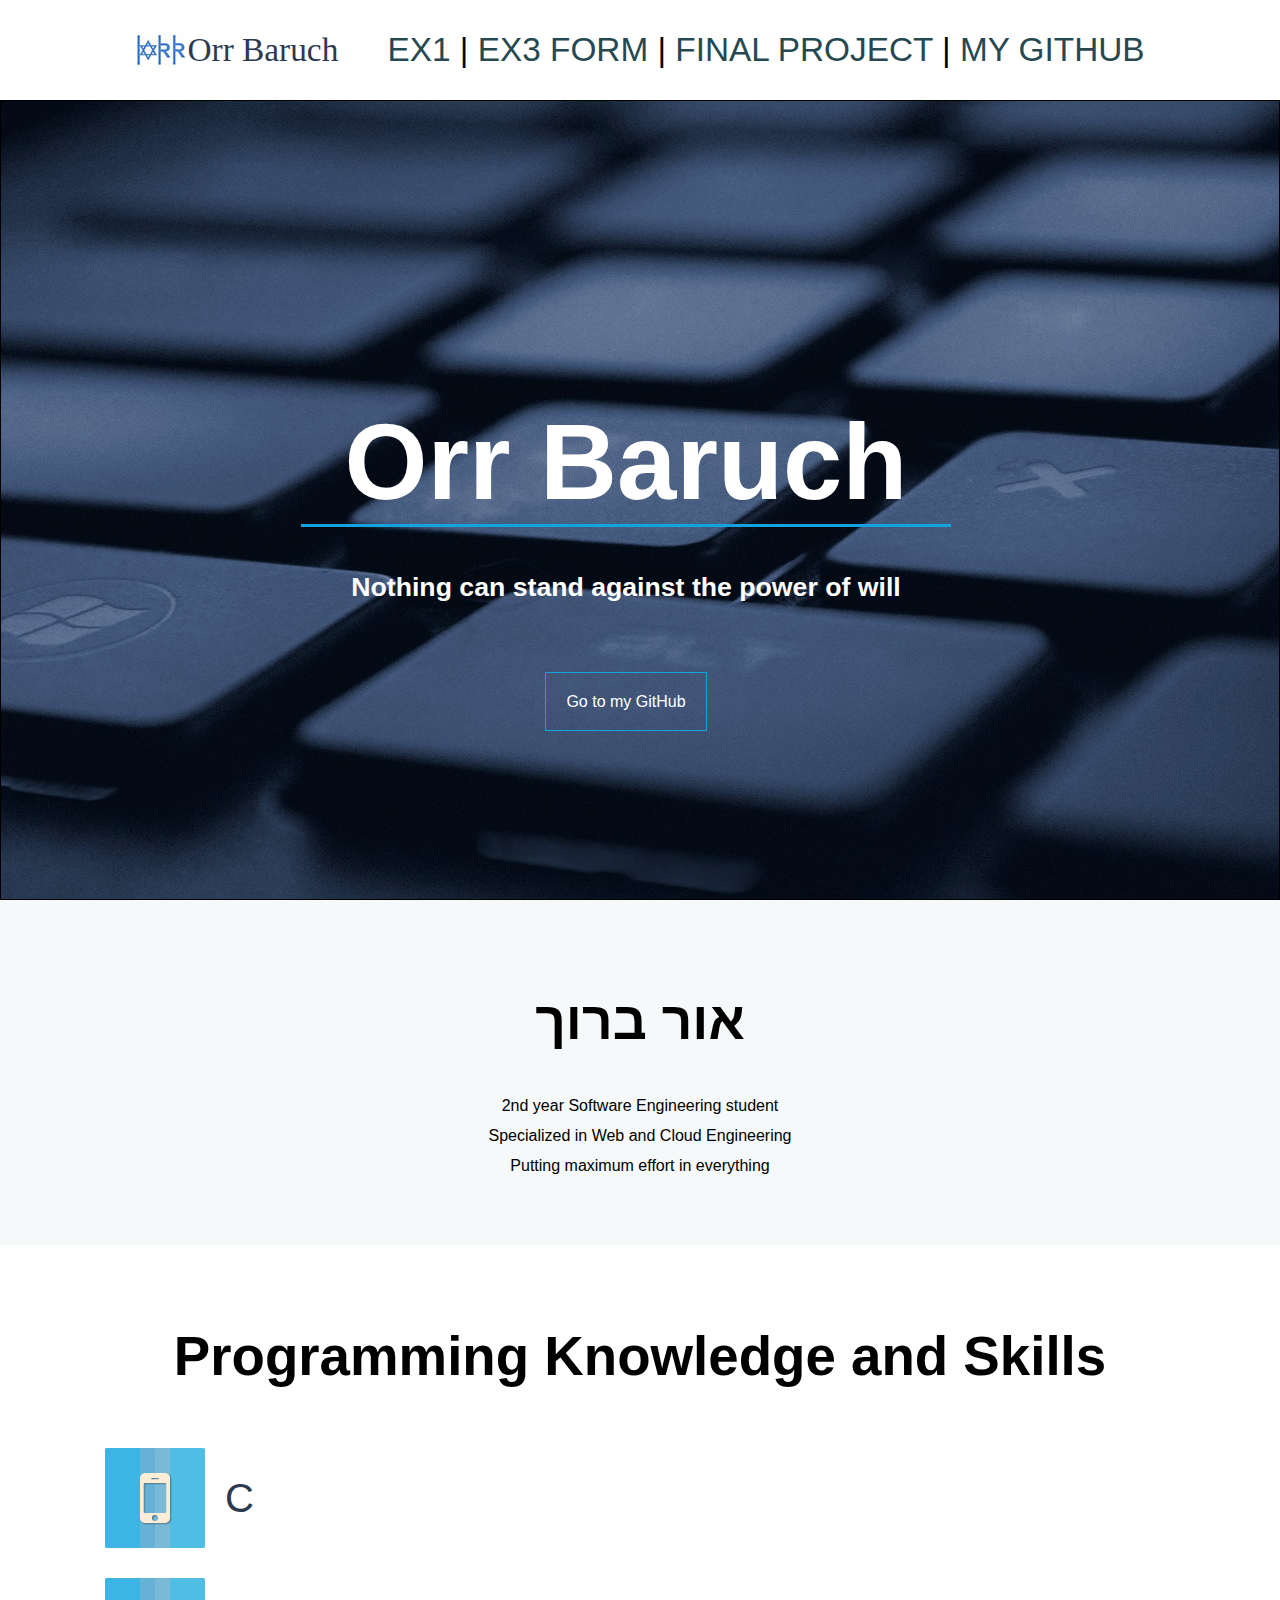
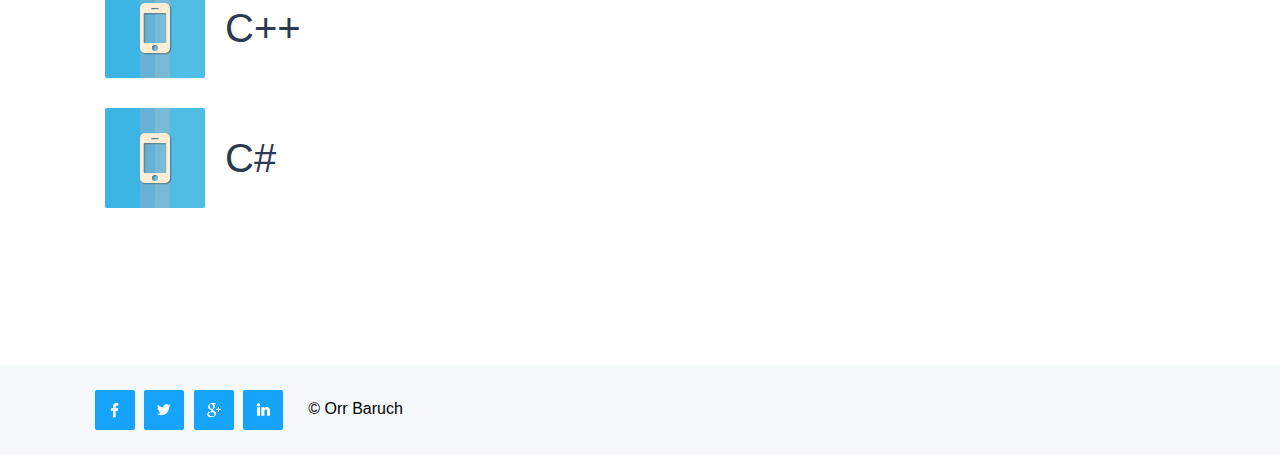
<file: ex2/index.html>
﻿<!DOCTYPE html>
<html>
    <head>
        <title>Orr Baruch</title>
        <meta charset="utf-8" />
        <link rel="stylesheet" type="text/css" href="includes/style.css" />
    </head>
    <body>
        <div class="wrapper">
            <header>                
                <nav>
                    <a id="logo" href="#">Orr Baruch</a>
                    <a href="../ex1/index.html" target="_blank">EX1</a> |
                    <a href="../ex3/index.html" target="_blank">EX3 FORM</a> |
                    <a href="#">FINAL PROJECT</a> |
                    <a href="https://github.com/orrgit" target="_blank">MY GITHUB</a>
                </nav>
            </header>            
        </div>        
        <section class="cover">
            <article>
                <h1>Orr Baruch</h1>
                <h3>Nothing can stand against the power of will</h3>
                <a href="https://github.com/orrgit">Go to my GitHub</a>
            </article>
        </section>        
        <section class="aboutMe">
            <article>
                <h1>אור ברוך</h1>
                <article>
                    2nd year Software Engineering student
                    <br />
                    Specialized in Web and Cloud Engineering
                    <br />
                    Putting maximum effort in everything
                </article>
            </article>
        </section>
        <div class="wrapper">
            <section class="skills">
                <h1>Programming Knowledge and Skills</h1>
                <ul>
                    <li>C</li>
                    <li>C++</li>
                    <li>C#</li>
                </ul>
            </section>            
        </div>        
        <footer>
            <div class="wrapper">
                <nav>
                    <a href="https://www.facebook.com"></a> 
                    <a href="https://www.twitter.com"></a>
                    <a href="#"></a>
                    <a href="#"></a>
                    <span>&#169; Orr Baruch</span>
                </nav>
            </div>            
        </footer>
    </body>
</html>
</file>
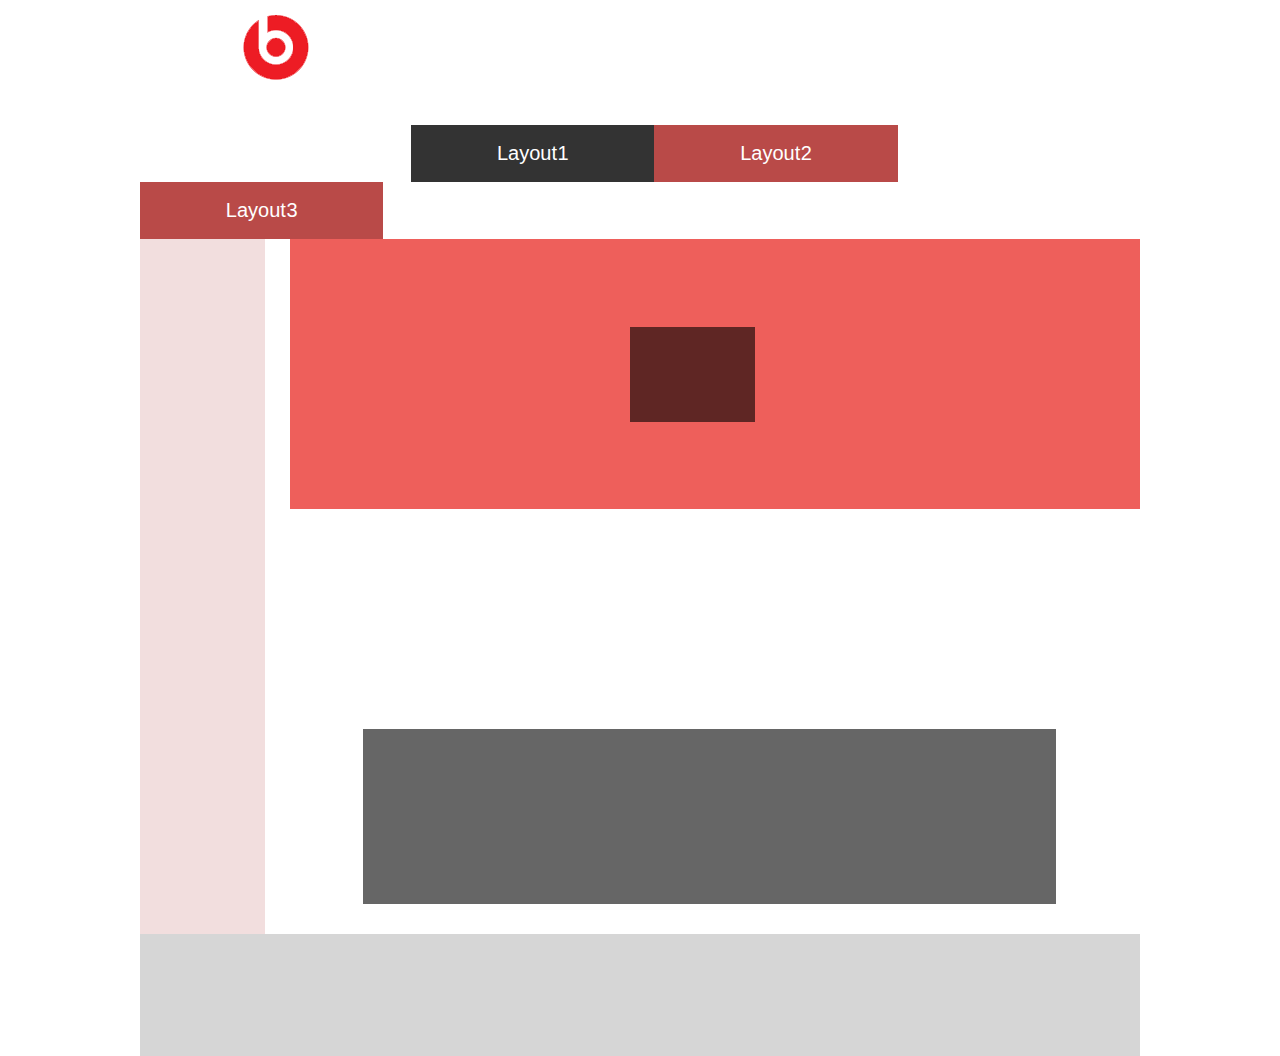
<file: ex3/index.html>
﻿<!DOCTYPE html>
<html>
    <head>
        <title>ex3 - Or Baruch</title>
        <meta charset="utf-8" />
        <link rel="stylesheet" type="text/css" href="includes/style.css" />
    </head>
    <body>
        <div id="layout1" class="wrapper">
            <header>
                <section>
                    <!--logo-->
                    <a href="#" id="logo"></a>
                </section>
                <nav id="menu">
                    <ul>
                        <li class="selected"><a href="index.html">Layout 1</a></li>
                        <li><a href="layout2.html">Layout 2</a></li>
                        <li><a href="layout3.html">Layout 3</a></li>
                    </ul>
                </nav>
            </header>
            <aside></aside>
            <main>
                <section>
                    <article></article>
                </section>
                <section></section>
            </main>
            <div class="clear"></div>
            <footer>

            </footer>
        </div>
    </body>
</html>
</file>
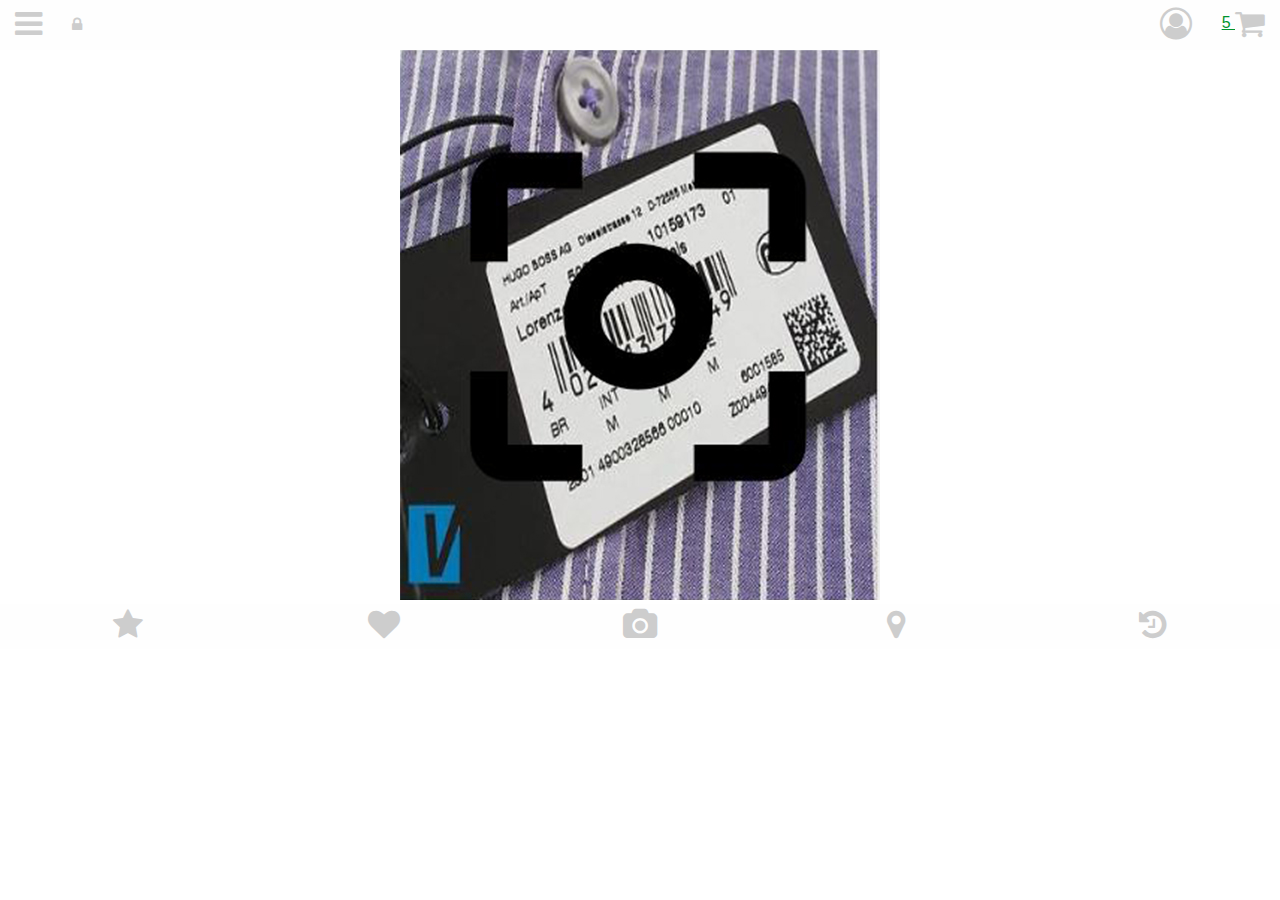
<file: final project/index.html>
<!DOCTYPE html>
<html>
<head>
	<title>Camera</title>
	<meta name="viewport" content="width=device-width, initial-scale=1, shrink-to-fit=no">
	<script src="https://code.jquery.com/jquery-3.3.1.min.js"
  			integrity="sha256-FgpCb/KJQlLNfOu91ta32o/NMZxltwRo8QtmkMRdAu8="
			crossorigin="anonymous"></script>
	<link rel="stylesheet" href="includes/css/style.css">
	<link rel="stylesheet" href="https://maxcdn.bootstrapcdn.com/font-awesome/4.7.0/css/font-awesome.min.css">
	<link rel="stylesheet" href="https://stackpath.bootstrapcdn.com/bootstrap/4.1.1/css/bootstrap.min.css" integrity="sha384-WskhaSGFgHYWDcbwN70/dfYBj47jz9qbsMId/iRN3ewGhXQFZCSftd1LZCfmhktB" crossorigin="anonymous">
	<script src="includes/js/main.js" async></script>
</head>
<body>
	<div>
 		<header>
			<a href="#" class="left_float"><i id="hamburger" class="fa fa-bars fa-2x" aria-hidden="true"></i></a>
			<a href="#" class="left_float"><i class="fa fa-lock" aria-hidden="true"></i></a>
			<a href="cart.html" class="right_float">5 <i class="fa fa-shopping-cart fa-2x" aria-hidden="true"></i></a>
			<a href="#" class="right_float"><i class="fa fa-user-circle-o fa-2x" aria-hidden="true"></i></a>
		</header>
		<main>
			<div id="menu" class="collapse_menu">
				<div class="profile_pic"><i id class="fa fa-user-circle-o fa-4x" aria-hidden="true"></i></div>
				<a href="cart.html"><i class="fa fa-shopping-cart" aria-hidden="true"></i> Cart</a>
				<a href="history.html"><i class="fa fa-history" aria-hidden="true"></i> History</a>
				<a href="#"><i class="fa fa-share-alt" aria-hidden="true"></i> Share a deal</a>
				<a href="around_you.html"><i class="fa fa-map-marker" aria-hidden="true"></i> Around you</a>
				<a href="#"><i class="fa fa-bar-chart" aria-hidden="true"></i> Statistics</a>
				<a href="#"><i class="fa fa-star-half-o" aria-hidden="true"></i> Rate Us!</a>
				<a href="#"><i class="fa fa-cog" aria-hidden="true"></i> Settings</a>
				<a href="#"><i class="fa fa-sign-out" aria-hidden="true"></i> Sign-out</a>
				<div><img id="logo" src="images/logo.png"></div>
			</div>
			<div class="align">
			<a href="price_breakdown.html"><img src="images/camera.jpg"></a>
		</div>
		</main>
		<footer class="footer fixed-bottom">
			<nav>
				<a href="#" class="left_float"><i class="fa fa-star fa-2x" aria-hidden="true"></i></a>
				<a href="#" class="left_float"><i class="fa fa-heart fa-2x" aria-hidden="true"></i></a>
				<a href="#" class="left_float"><i class="fa fa-camera fa-2x" aria-hidden="true"></i></a>
				<a href="around_you.html" class="left_float"><i class="fa fa-map-marker fa-2x" aria-hidden="true"></i></a>
				<a href="history.html" class="left_float"><i class="fa fa-history fa-2x" aria-hidden="true"></i></a>
			</nav>
		</footer>
	</div>
</body>
</html>
</file>
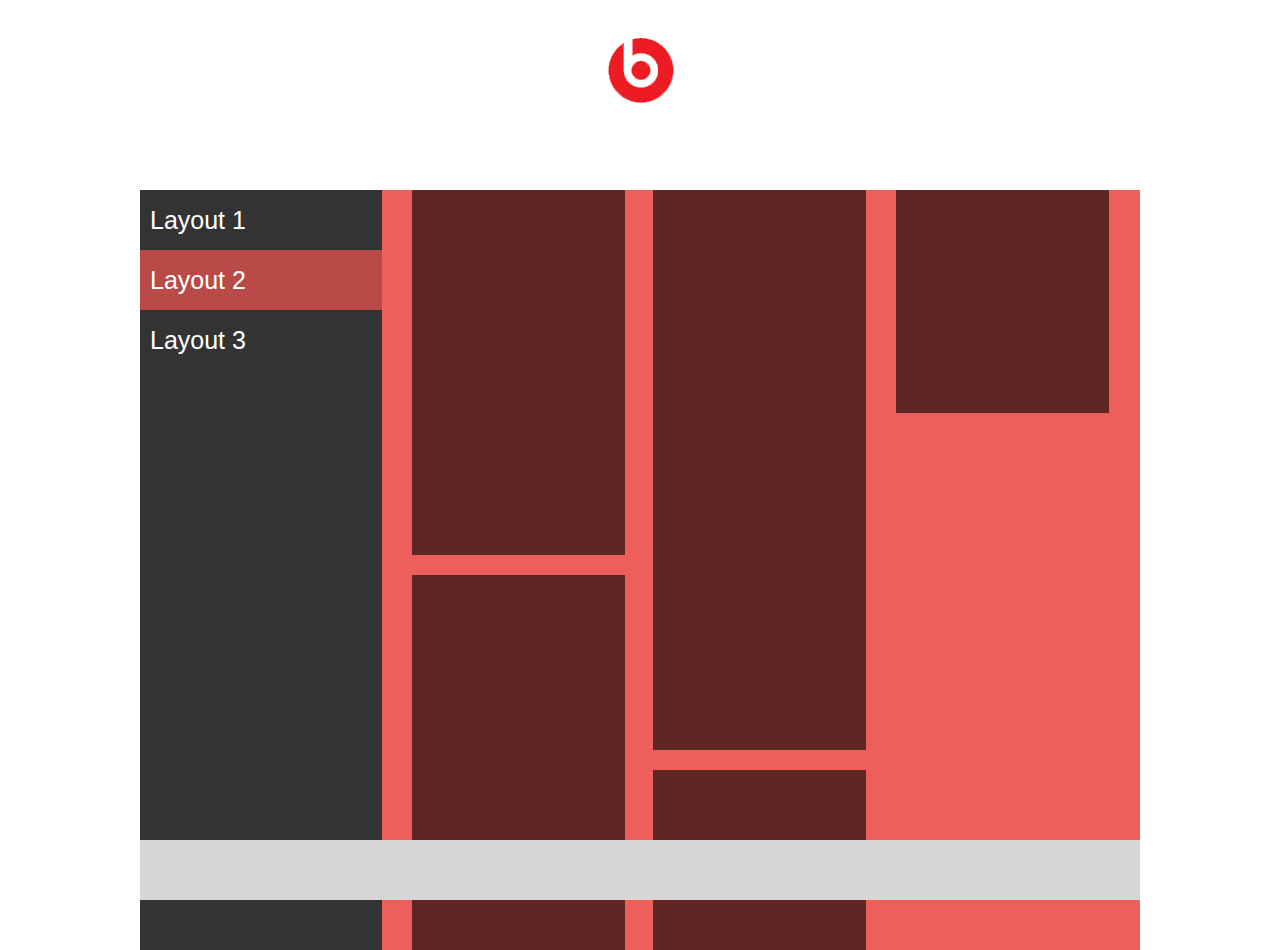
<file: ex3/layout2.html>
<!DOCTYPE html>
<html>
<head>
    <title>ex3 - Or Baruch</title>
    <meta charset="utf-8" />
    <link rel="stylesheet" type="text/css" href="includes/style.css" />
</head>
<body>
    <div id="layout2" class="wrapper">
        <header>
            <a id="logo"></a>
        </header>
        <aside>
            <ul id="menu">
                <li><a href="index.html">Layout 1</a></li>
                <li class="selected"><a href="layout2.html">Layout 2</a></li>
                <li><a href="layout3.html">Layout 3</a></li>
            </ul>
        </aside>
        <main>
            <section></section>
            <section></section>
            <section></section>
            <section></section>
            <section></section>
        </main>
        <div class="clear"></div>
        <footer></footer>
    </div>
</body>
</html>
</file>
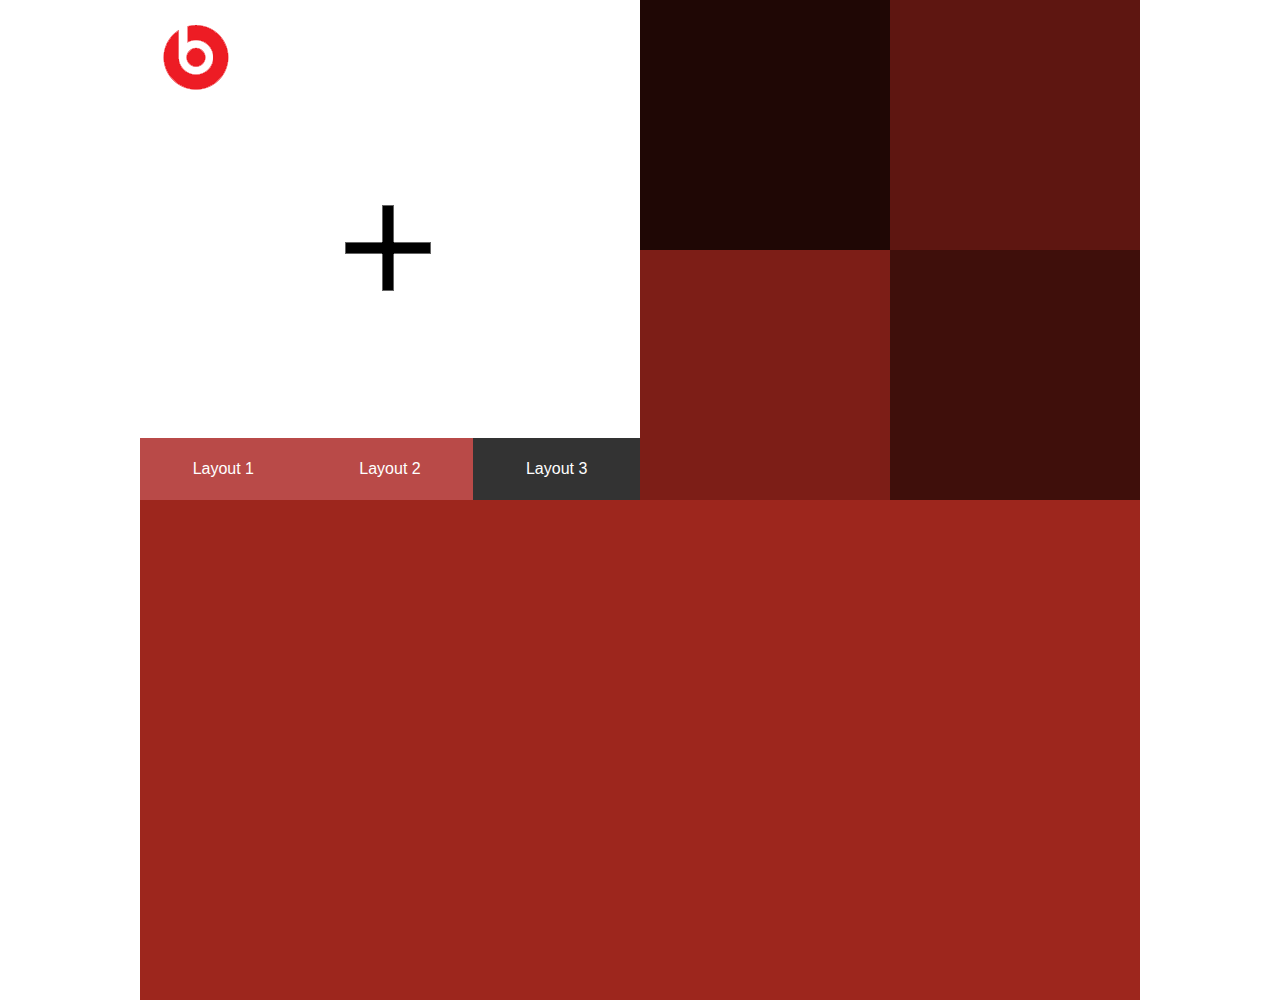
<file: ex3/layout3.html>
﻿<!DOCTYPE html>
<html>
    <head>
        <title>ex3 - Or Baruch</title>
        <meta charset="utf-8" />
        <link rel="stylesheet" type="text/css" href="includes/style.css" />        
        <script src="includes/script.js"></script>
    </head>
    <body>
        <div id="layout3" class="wrapper">
          <header>
            <section>
              <a href="#" id="logo"></a>
              <div id="divPlus"></div>
              <nav id="menu">
                  <ul>
                      <li><a href="index.html">Layout 1</a></li>
                      <li><a href="layout2.html">Layout 2</a></li>
                      <li class="selected"><a href="layout3.html">Layout 3</a></li>
                  </ul>
              </nav>
            </section>

            <section class='headerSquares'> <!--right side squares-->
              <article></article>
              <article></article>
              <article></article>
              <article></article>
            </section>
            <div class="clear"></div>
          </header>
          <main id="main">
            <div class="clear"></div>
          </main>
        </div>
    </body>
</html>
</file>
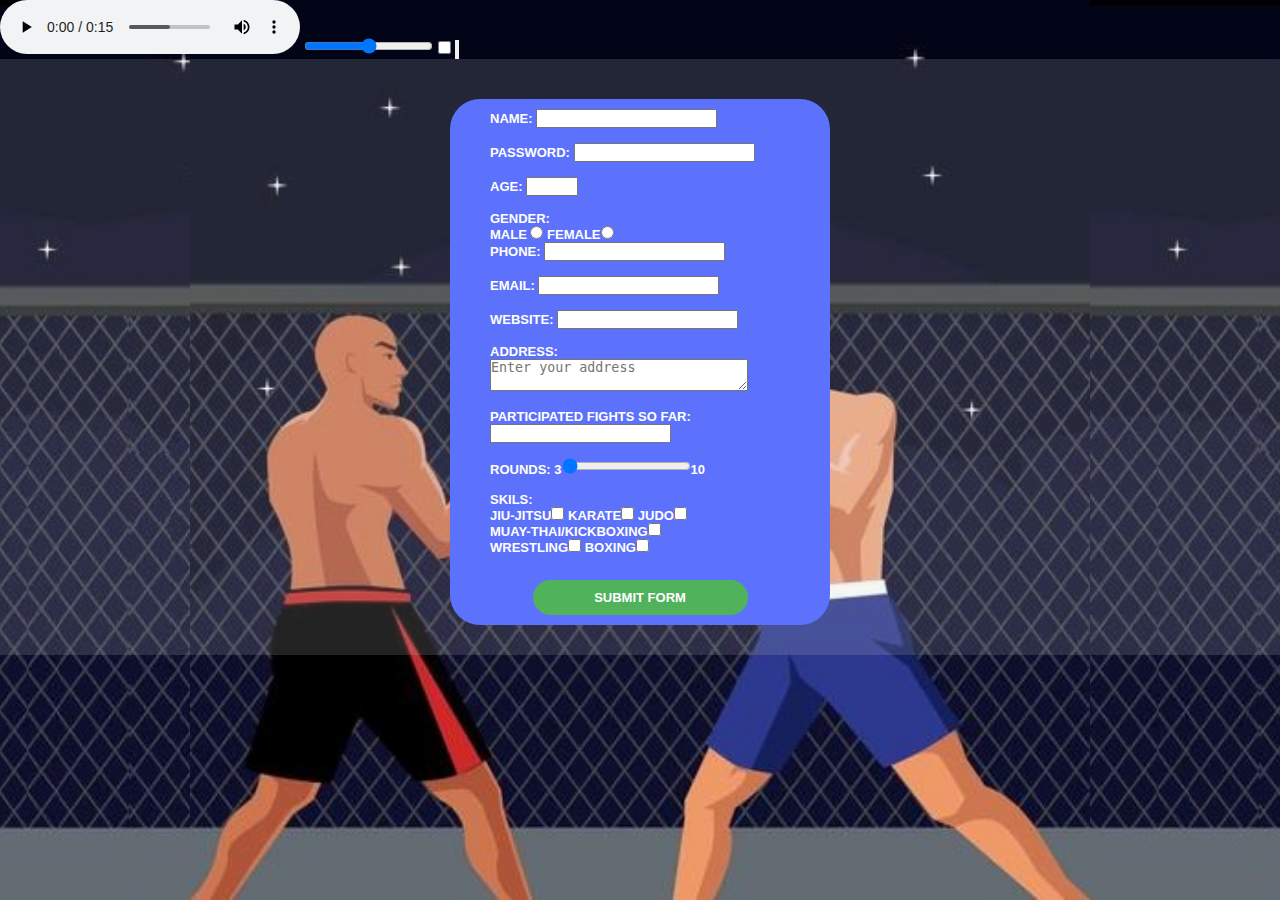
<file: ex4/ex4.html>
<!DOCTYPE html>
<html>

<head>
    <meta charset="utf-8">
    <title>MMA Aplication Form</title>
    <link rel ="stylesheet" type="text/css" href="includes/style.css"/>
    <script src="includes/javascript.js" type="text/javascript"></script>
    <audio controls autoplay>
        <source src="./sounds/mk.mp3" type="audio/ogg" loop=false visable=false>
            </audio>


</head>

<body>
        <audio id="mk" src="./sounds/mk.mp3" autostart="true" onload=playSoundMk(); ></audio>
        <audio id="bell" src="./sounds/bell.mp3" autostart="false" ></audio>
        <audio id="laugh" src="./sounds/laugh.mp3" autostart="false" ></audio>
        <audio id="ex" src="./sounds/ex.mp3" autostart="false" ></audio>
        <input type="range" on-drag="playSoundRange();" value=""/>
        <input type="checkbox" onselect="playSoundCheckBox();" value=""/>
        <input type="button" onclick="playSoundbButton();" value=""/>
        <script>
        
        </script>
    <div class="wrapper">
        <form action="http://html5-book.co.il/teach/forms/get_form2.php" method="get" autocomplete="on" id="myform" onsubmit="return checkname()">
            <section class="questions">
                <p><label>Name:
                <input type="text" name="fullName" maxlength="20" id="fname"
                title="Must contain at least an a', a d' and have no spaces">
                </label></p>
                <br>

                <p><label>Password:
                <input type="password" name="password" pattern=".{6,}" required name="password" maxlength="20"
                title="Six or more characters" value="">
                </label></p>
                <br>

                <p><label>Age:
                        <input type="number" name="age" value="" min="18" max="55">
                </label></p>
                <br>

                <p><label>Gender:</label><br>
                    <label>Male <input type="radio" name="gender"</label<br>
                    <label>Female<input type="radio" name="gender"</label<br>
                </select></label></p>

                <p><label>Phone:
                        <input type="tel" name="phone" required name="phone" value="">
                </label></p>
                <br>

                <p><label>Email:
                <input type="email" name="mail" required name="email" value="">
                </label></p>
                <br>

                <p><label>Website:
                <input type="url" name="website" value="">
                </label></p>
                <br>

                <p><label>Address:
                    <textarea name="address" rows="2" cols="30" placeholder="Enter your address" draggable="false"></textarea>
                </label></p><br>

                <p><label>Participated fights so far:
                        <input type="number" name="coffee" value="" min="5" title="At least 5 to compete in the UFC">
                </label></p><br>

                <p><label>Rounds:
                        3<input type="range" name="temper" value="2" min="3" max="10" onclick="playSoundBell();">10
                </label></p><br>

                <p><label>
                <input type="hidden" name="hdn" value="hidden value">
                </label></p>

                <p><label>Skils:</label><br>
                    <label>Jiu-Jitsu</label><input type="checkbox" name="interests[]" value="JiuJitsu" onclick="playSoundEx();"> </label>
                    <label>Karate</label><input type="checkbox" name="interests[]" value=" Karate" onclick="playSoundEx();"> </label>
                    <label>Judo</label><input type="checkbox" name="interests[]" value="Judo" onclick="playSoundEx();"> </label><br>
                    <label>Muay-Thai/Kickboxing</label><input type="checkbox" name="interests[]" value="Muay-Thai/Kickboxing" onclick="playSoundEx();"></label><br>
                    <label>Wrestling</label><input type="checkbox" name="interest[]" value="Wrestling" onclick="playSoundEx();"> </label>
                    <label>Boxing</label><input type="checkbox" name="interests[]" value="Boxing" onclick="playSoundEx();"> </label>
               </p><br>

                <input type="submit" value="submit form" class="submit" onclick="playSoundLaugh();">
            </section>
        </form>
    </div>
</body>

</html>
</file>
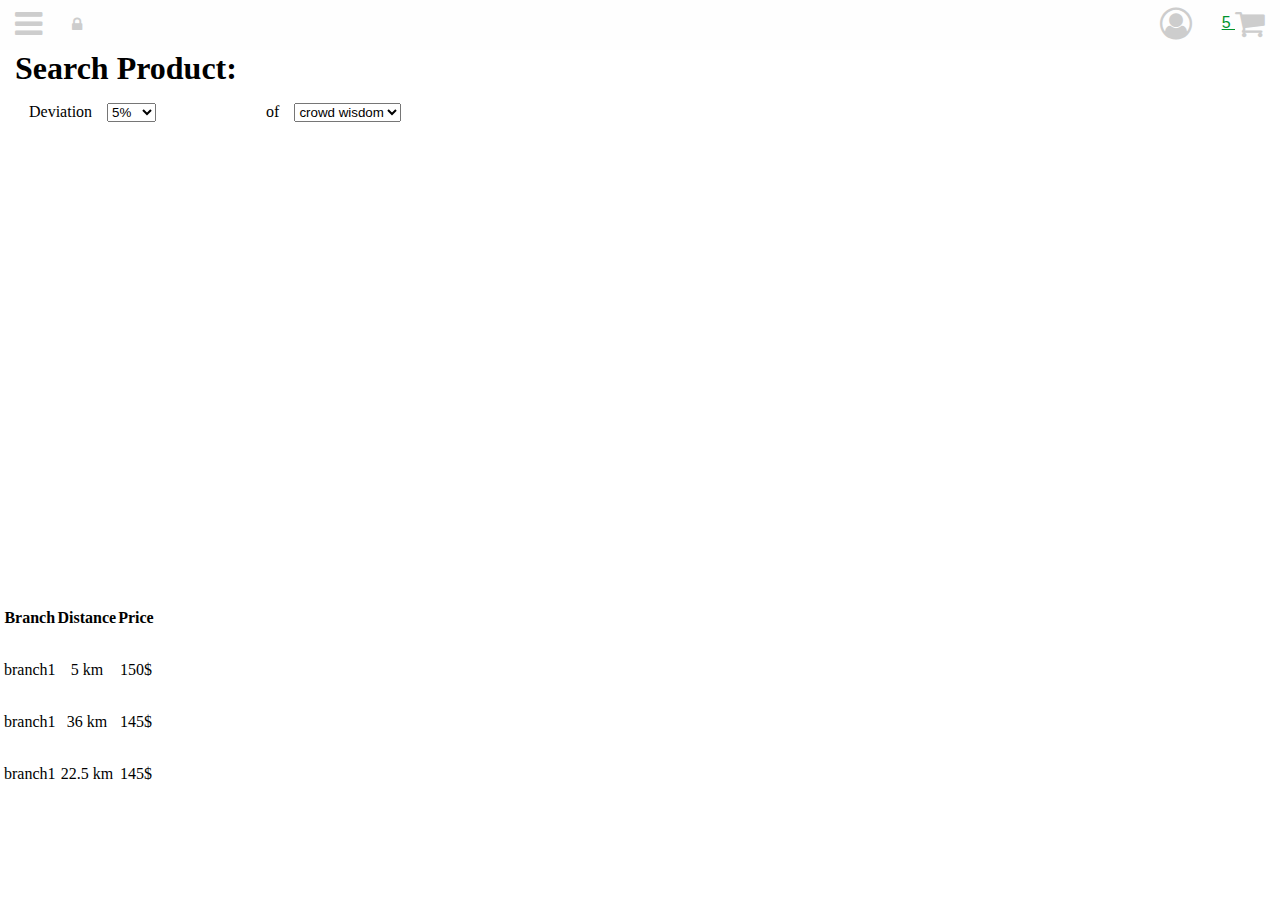
<file: final project + php/around_you.html>
<!DOCTYPE html>
<html>
<head>
	<title>Price Breakdown</title>
	<meta name="viewport" content="width=device-width, initial-scale=1, shrink-to-fit=no">
	<link rel="stylesheet" href="includes/css/style.css">
	<script src="https://code.jquery.com/jquery-3.3.1.min.js"
  			integrity="sha256-FgpCb/KJQlLNfOu91ta32o/NMZxltwRo8QtmkMRdAu8="
			crossorigin="anonymous"></script>
	<link rel="stylesheet" href="https://maxcdn.bootstrapcdn.com/font-awesome/4.7.0/css/font-awesome.min.css">
	<link rel="stylesheet" href="https://stackpath.bootstrapcdn.com/bootstrap/4.1.1/css/bootstrap.min.css" integrity="sha384-WskhaSGFgHYWDcbwN70/dfYBj47jz9qbsMId/iRN3ewGhXQFZCSftd1LZCfmhktB" crossorigin="anonymous">
	<script src="includes/js/main.js" async></script>
</head>
<body>
	<div>
 		<header>
			<a href="#" class="left_float"><i id="hamburger" class="fa fa-bars fa-2x" aria-hidden="true"></i></a>
			<a href="#" class="left_float"><i class="fa fa-lock" aria-hidden="true"></i></a>
			<a href="cart.html" class="right_float">5 <i class="fa fa-shopping-cart fa-2x" aria-hidden="true"></i></a>
			<a href="#" class="right_float"><i class="fa fa-user-circle-o fa-2x" aria-hidden="true"></i></a>
		</header>
		<main>
			<div id="menu" class="collapse_menu">
				<div class="profile_pic"><i id class="fa fa-user-circle-o fa-4x" aria-hidden="true"></i></div>
				<a href="index.html"><i class="fa fa-share-alt" aria-hidden="true"></i> Scan</a>
				<a href="cart.html"><i class="fa fa-shopping-cart" aria-hidden="true"></i> Cart</a>
				<a href="history.html"><i class="fa fa-history" aria-hidden="true"></i> History</a>
				<a href="around_you.html"><i class="fa fa-map-marker" aria-hidden="true"></i> Around you</a>
				<a href="#"><i class="fa fa-bar-chart" aria-hidden="true"></i> Statistics</a>
				<a href="#"><i class="fa fa-star-half-o" aria-hidden="true"></i> Rate Us!</a>
				<a href="#"><i class="fa fa-cog" aria-hidden="true"></i> Settings</a>
				<a href="#"><i class="fa fa-sign-out" aria-hidden="true"></i> Sign-out</a>
				<div><img id="logo" src="images/logo.png"></div>
			</div>
			<div>
				<h1>Search Product:</h1>
			</div>
						<form class="forms left_float">  
				<div class="form-text left_float">&nbsp;Deviation</div>
				<div class="sort left_float">
					<select class="custom-select " id="inputGroupSelect01">
						<option value="5">5%</option>
						<option value="10">10%</option>
						<option value="15">15%</option>
					</select>
				</div>
					 <div class="form-text left_float">&nbsp;of</div>
				<div class="sort left_float">
					<select class="custom-select " id="inputGroupSelect01">
						<option value="1">crowd wisdom</option>
						<option value="2">market avg</option>
					</select>
				</div>
			</form>
			<div class="mapouter ">
				<iframe src="https://www.google.com/maps/embed?pb=!1m18!1m12!1m3!1d2436.626035436923!2d34.80500318903941!3d32.09097073032002!2m3!1f0!2f0!3f0!3m2!1i1024!2i768!4f13.1!3m3!1m2!1s0x151d4bc46a55389d%3A0xe538375d514942dd!2z15DXoNeUINek16jXoNenLCDXqNee16og15LXnywg15nXqdeo15DXnA!5e0!3m2!1siw!2sus!4v1528290554062" width="600" height="450" frameborder="0" style="border:0" allowfullscreen></iframe>

			<table class="table">
				<thead>
					<tr>
						<th scope="col"></th>				    	
						<th scope="col">Branch</th>
						<th scope="col">Distance</th>
						<th scope="col">Price</th>				      
					</tr>
				</thead>
				<tbody>
					<tr>
						<th scope="row"></th>
						<td>branch1</td>
						<td>5 km</td>
						<td>150$</td>
					</tr>
					<tr>
						<th scope="row"></th>
						<td>branch1</td>
						<td>36 km</td>
						<td>145$</td>
					</tr>
					<tr>
						<th scope="row"></th>
						<td>branch1</td>
						<td>22.5 km</td>
						<td>145$</td>
					</tr>
				</tbody>
			</table>
	    </main>
	</div>
</body>
</html>
</file>
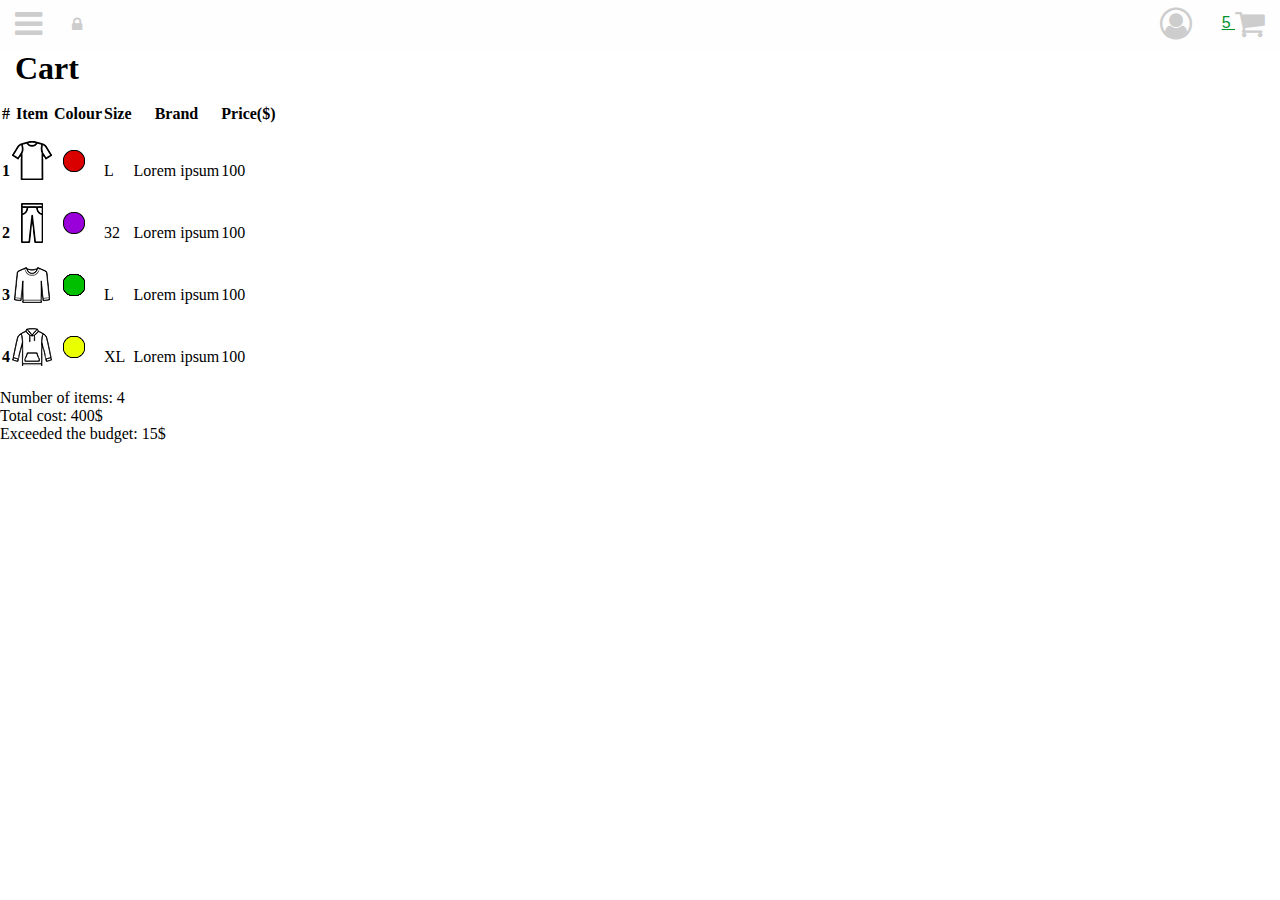
<file: final project + php/cart.html>
<!DOCTYPE html>
<html>
<head>
	<title>Price Breakdown</title>
	<meta name="viewport" content="width=device-width, initial-scale=1, shrink-to-fit=no">
	<link rel="stylesheet" href="includes/css/style.css">
	<script src="https://code.jquery.com/jquery-3.3.1.min.js"
  			integrity="sha256-FgpCb/KJQlLNfOu91ta32o/NMZxltwRo8QtmkMRdAu8="
			crossorigin="anonymous"></script>
	<link rel="stylesheet" href="https://maxcdn.bootstrapcdn.com/font-awesome/4.7.0/css/font-awesome.min.css">
	<link rel="stylesheet" href="https://stackpath.bootstrapcdn.com/bootstrap/4.1.1/css/bootstrap.min.css" integrity="sha384-WskhaSGFgHYWDcbwN70/dfYBj47jz9qbsMId/iRN3ewGhXQFZCSftd1LZCfmhktB" crossorigin="anonymous">
	<script src="includes/js/main.js" async></script>
</head>
<body>
	<div>
 		<header>
			<a href="#" class="left_float"><i id="hamburger" class="fa fa-bars fa-2x" aria-hidden="true"></i></a>
			<a href="#" class="left_float"><i class="fa fa-lock" aria-hidden="true"></i></a>
			<a href="cart.html" class="right_float">5 <i class="fa fa-shopping-cart fa-2x" aria-hidden="true"></i></a>
			<a href="#" class="right_float"><i class="fa fa-user-circle-o fa-2x" aria-hidden="true"></i></a>
		</header>
		<main>
			<div id="menu" class="collapse_menu">
				<div class="profile_pic"><i id class="fa fa-user-circle-o fa-4x" aria-hidden="true"></i></div>
				<a href="index.html"><i class="fa fa-share-alt" aria-hidden="true"></i> Scan</a>
				<a href="cart.html"><i class="fa fa-shopping-cart" aria-hidden="true"></i> Cart</a>
				<a href="history.html"><i class="fa fa-history" aria-hidden="true"></i> History</a>
				<a href="around_you.html"><i class="fa fa-map-marker" aria-hidden="true"></i> Around you</a>
				<a href="#"><i class="fa fa-bar-chart" aria-hidden="true"></i> Statistics</a>
				<a href="#"><i class="fa fa-star-half-o" aria-hidden="true"></i> Rate Us!</a>
				<a href="#"><i class="fa fa-cog" aria-hidden="true"></i> Settings</a>
				<a href="#"><i class="fa fa-sign-out" aria-hidden="true"></i> Sign-out</a>
				<div><img id="logo" src="images/logo.png"></div>
			</div>
			<div>
				<h1>Cart</h1>
			</div>
			<table class="table">
				<thead>
				    <tr>
						<th scope="col">#</th>				    	
						<th scope="col">Item</th>
						<th scope="col">Colour</th>
						<th scope="col">Size</th>
						<th scope="col">Brand</th>
						<th scope="col">Price($)</th>				      
				    </tr>
				</thead>
				<tbody>
						<tr>
							<th scope="row">1</th>
							<td><a href="price_breakdown.php"><img src="images/T-Shirt-icon.png"></a></td>
							<td><img src="images/red-icon.png"></td>
							<td>L</td>
							<td>Lorem ipsum</td>
							<td>100</td>
						</tr>
					<tr>
						<th scope="row">2</th>
						<td><a href="price_breakdown.php"><img src="images/Pants-icon.png"></a></td>						
						<td><img src="images/purple-icon.png"></td>
						<td>32</td>
						<td>Lorem ipsum</td>
						<td>100</td>
					</tr>
					<tr>
						<th scope="row">3</th>
						<td><a href="price_breakdown.php"><img src="images/Shirt-icon.png"></a></td>						
						<td><img src="images/green-icon.png"></td>
						<td>L</td>
						<td>Lorem ipsum</td>
						<td>100</td>
					</tr>
					<tr>
						<th scope="row">4</th>
						<td><a href="price_breakdown.php"><img src="images/Hoody-icon.png"></a></td>						
						<td><img src="images/yellow-icon.png"></td>
						<td>XL</td>
						<td>Lorem ipsum</td>
						<td>100</td>
					</tr>
				</tbody>
			</table>
			<div>
				<p>Number of items: 4</p>
				<p>Total cost: 400$</p>
				<p>Exceeded the budget: 15$</p>
			</div>
		</main>
	</div>
</body>
</html>
</file>
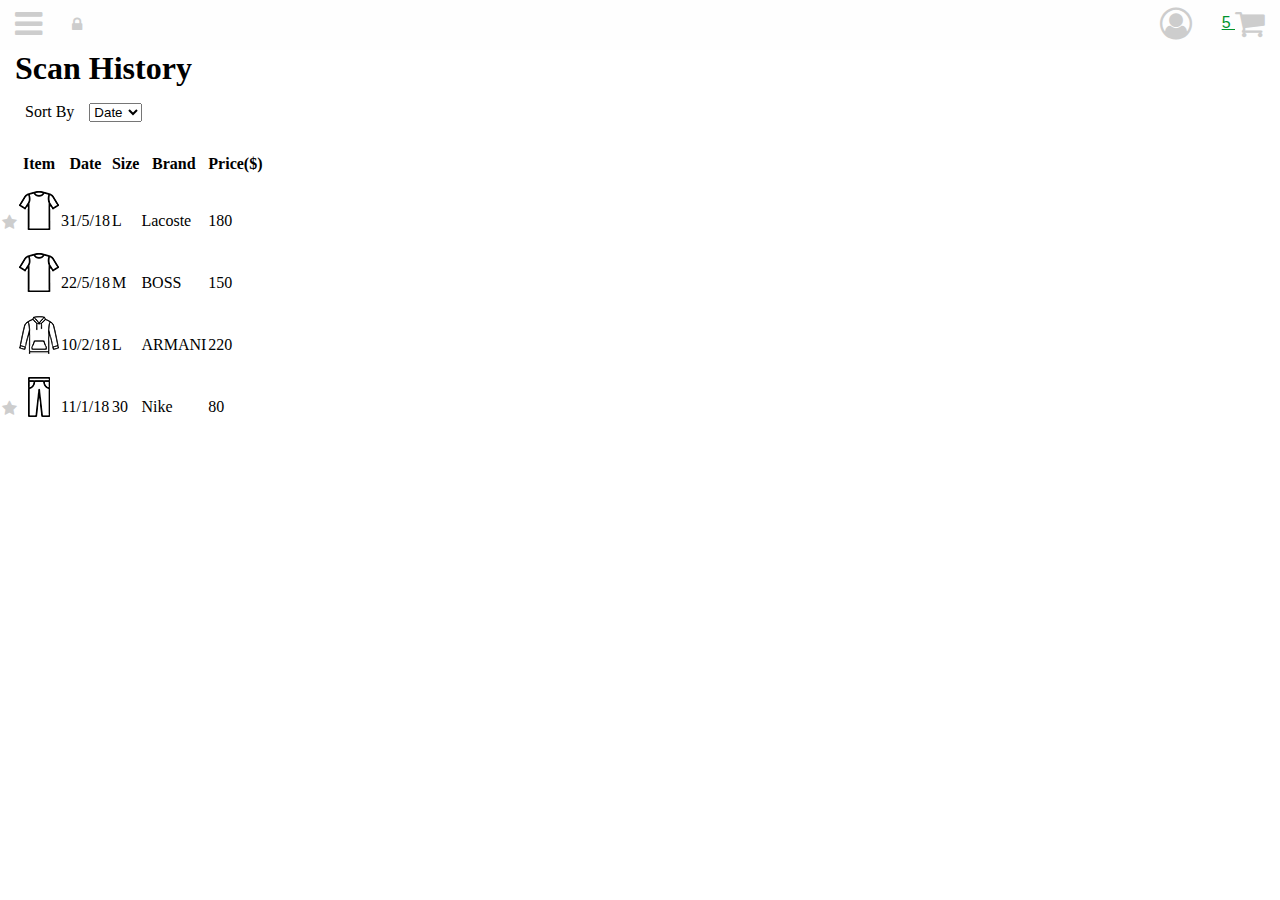
<file: final project + php/history.html>
<!DOCTYPE html>
<html>
<head>
	<title>Price Breakdown</title>
	<meta name="viewport" content="width=device-width, initial-scale=1, shrink-to-fit=no">
	<link rel="stylesheet" href="includes/css/style.css">
	<script src="https://code.jquery.com/jquery-3.3.1.min.js"
  			integrity="sha256-FgpCb/KJQlLNfOu91ta32o/NMZxltwRo8QtmkMRdAu8="
			crossorigin="anonymous"></script>
	<link rel="stylesheet" href="https://maxcdn.bootstrapcdn.com/font-awesome/4.7.0/css/font-awesome.min.css">
	<link rel="stylesheet" href="https://stackpath.bootstrapcdn.com/bootstrap/4.1.1/css/bootstrap.min.css" integrity="sha384-WskhaSGFgHYWDcbwN70/dfYBj47jz9qbsMId/iRN3ewGhXQFZCSftd1LZCfmhktB" crossorigin="anonymous">
	<script src="includes/js/main.js" async></script>
</head>
<body>
	<div>
 		<header>
			<a href="#" class="left_float"><i id="hamburger" class="fa fa-bars fa-2x" aria-hidden="true"></i></a>
			<a href="#" class="left_float"><i class="fa fa-lock" aria-hidden="true"></i></a>
			<a href="cart.html" class="right_float">5 <i class="fa fa-shopping-cart fa-2x" aria-hidden="true"></i></a>
			<a href="#" class="right_float"><i class="fa fa-user-circle-o fa-2x" aria-hidden="true"></i></a>
		</header>
		<main>
			<div id="menu" class="collapse_menu">
				<div class="profile_pic"><i id class="fa fa-user-circle-o fa-4x" aria-hidden="true"></i></div>
				<a href="index.html"><i class="fa fa-share-alt" aria-hidden="true"></i> Scan</a>
				<a href="cart.html"><i class="fa fa-shopping-cart" aria-hidden="true"></i> Cart</a>
				<a href="history.html"><i class="fa fa-history" aria-hidden="true"></i> History</a>
				<a href="around_you.html"><i class="fa fa-map-marker" aria-hidden="true"></i> Around you</a>
				<a href="#"><i class="fa fa-bar-chart" aria-hidden="true"></i> Statistics</a>
				<a href="#"><i class="fa fa-star-half-o" aria-hidden="true"></i> Rate Us!</a>
				<a href="#"><i class="fa fa-cog" aria-hidden="true"></i> Settings</a>
				<a href="#"><i class="fa fa-sign-out" aria-hidden="true"></i> Sign-out</a>
				<div><img id="logo" src="images/logo.png"></div>
			</div>
			<div>
				<h1>Scan History</h1>
			</div>
			<form class="forms left_float">
				<div class="form-text left_float">Sort By </div>
				<div class="sort left_float">
					<select class="custom-select " id="inputGroupSelect01">
						<option selected value="1">Date</option>
						<option value="2">Price</option>
						<option value="3">A-Z</option>
					</select>
				</div>
			</form>
			<table class="table">
				<thead>
					<tr>
						<th scope="col"></th>				    	
						<th scope="col">Item</th>
						<th scope="col">Date</th>
						<th scope="col">Size</th>
						<th scope="col">Brand</th>
						<th scope="col">Price($)</th>				      
					</tr>
				</thead>
				<tbody>
					<tr>
						<th scope="row"><i class="fa fa-star" aria-hidden="true"></i></th>
						<td><a href="price_breakdown.php"><img src="images/T-Shirt-icon.png"></a></td>
						<td>31/5/18</td>
						<td>L</td>
						<td>Lacoste</td>
						<td>180</td>
					</tr>
					<tr>
						<th scope="row"></th>
						<td><a href="price_breakdown.php"><img src="images/T-Shirt-icon.png"></a></td>
						<td>22/5/18</td>
						<td>M</td>
						<td>BOSS</td>
						<td>150</td>
					</tr>
					<tr>
						<th scope="row"></th>
						<td><a href="price_breakdown.php"><img src="images/Hoody-icon.png"></a></td>
						<td>10/2/18</td>
						<td>L</td>
						<td>ARMANI</td>
						<td>220</td>
					</tr>
					<tr>
						<th scope="row"><i class="fa fa-star" aria-hidden="true"></i></th>
						<td><a href="price_breakdown.php"><img src="images/Pants-icon.png"></a></td>
						<td>11/1/18</td>
						<td>30</td>
						<td>Nike</td>
						<td>80</td>
					</tr>
				</tbody>
			</table>
		</main>
	</div>
</body>
</html>
</file>
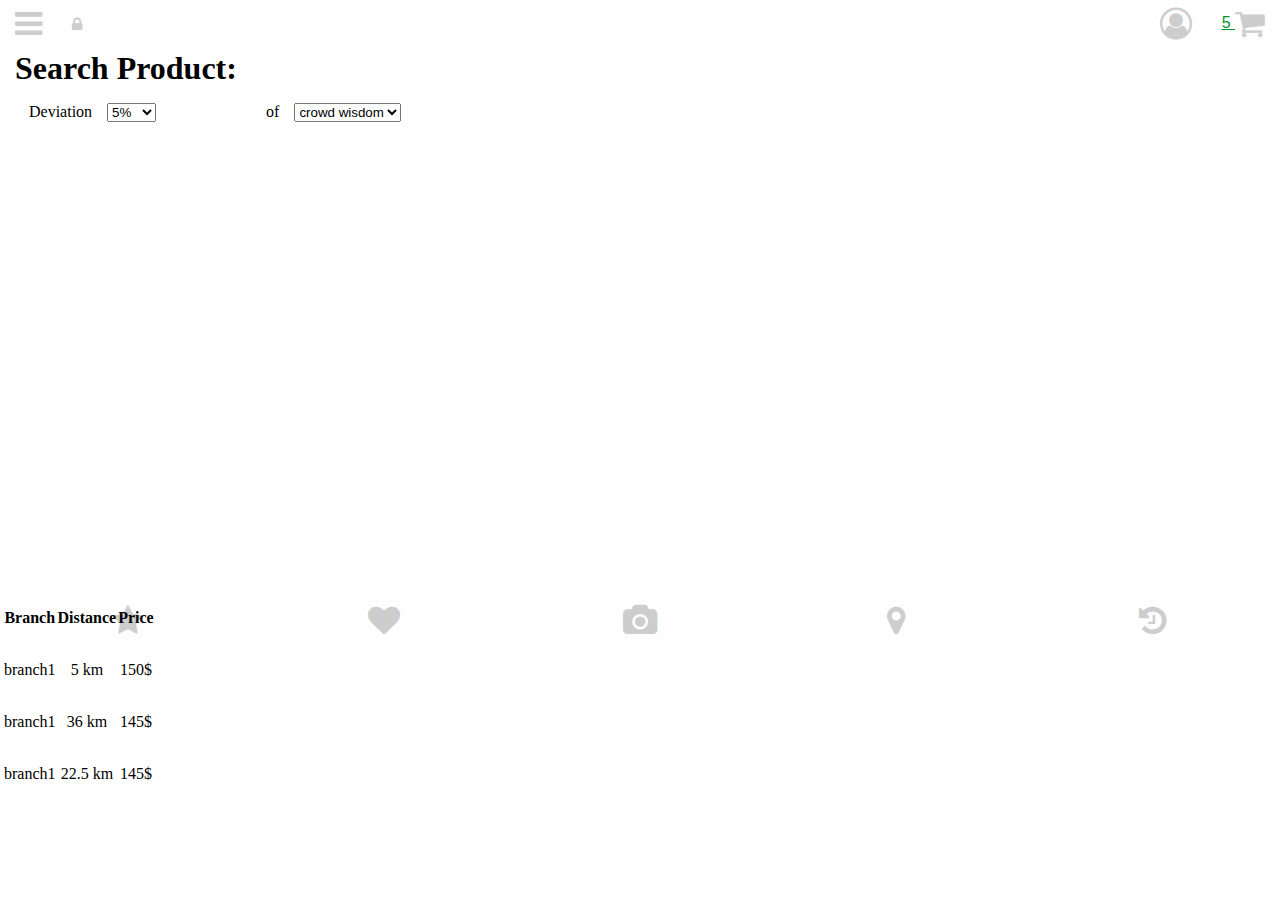
<file: final project/around_you.html>
<!DOCTYPE html>
<html>
<head>
	<title>Around you</title>
	<meta name="viewport" content="width=device-width, initial-scale=1, shrink-to-fit=no">
	<script src="https://code.jquery.com/jquery-3.3.1.min.js"  <!-- jq server -->
  			integrity="sha256-FgpCb/KJQlLNfOu91ta32o/NMZxltwRo8QtmkMRdAu8="
			crossorigin="anonymous"></script>                  
	<link rel="stylesheet" href="includes/css/style.css">
	<link rel="stylesheet" href="https://maxcdn.bootstrapcdn.com/font-awesome/4.7.0/css/font-awesome.min.css">
	<link rel="stylesheet" href="https://stackpath.bootstrapcdn.com/bootstrap/4.1.1/css/bootstrap.min.css" integrity="sha384-WskhaSGFgHYWDcbwN70/dfYBj47jz9qbsMId/iRN3ewGhXQFZCSftd1LZCfmhktB" crossorigin="anonymous">
	<script src="includes/js/main.js" async></script>
</head>
<body>
	<div>
		<header>
			<a href="#" class="left_float"><i id="hamburger" class="fa fa-bars fa-2x" aria-hidden="true"></i></a>
			<a href="#" class="left_float"><i class="fa fa-lock" aria-hidden="true"></i></a>
			<a href="cart.html" class="right_float">5 <i class="fa fa-shopping-cart fa-2x" aria-hidden="true"></i></a>
			<a href="#" class="right_float"><i class="fa fa-user-circle-o fa-2x" aria-hidden="true"></i></a>
		</header>	    
		<main>
			<div id="menu" class="collapse_menu">
				<div class="profile_pic"><i id class="fa fa-user-circle-o fa-4x" aria-hidden="true"></i></div>
				<a href="cart.html"><i class="fa fa-shopping-cart" aria-hidden="true"></i> Cart</a>
				<a href="history.html"><i class="fa fa-history" aria-hidden="true"></i> History</a>
				<a href="#"><i class="fa fa-share-alt" aria-hidden="true"></i> Share a deal</a>
				<a href="around_you.html"><i class="fa fa-map-marker" aria-hidden="true"></i> Around you</a>
				<a href="#"><i class="fa fa-bar-chart" aria-hidden="true"></i> Statistics</a>
				<a href="#"><i class="fa fa-star-half-o" aria-hidden="true"></i> Rate Us!</a>
				<a href="#"><i class="fa fa-cog" aria-hidden="true"></i> Settings</a>
				<a href="#"><i class="fa fa-sign-out" aria-hidden="true"></i> Sign-out</a>
				<div><img id="logo" src="images/logo.png"></div>
			</div>
			<div>
				<h1>Search Product:</h1>
			</div>
						<form class="forms left_float">  
				<div class="form-text left_float">&nbsp;Deviation</div>
				<div class="sort left_float">
					<select class="custom-select " id="inputGroupSelect01">
						<option value="5">5%</option>
						<option value="10">10%</option>
						<option value="15">15%</option>
					</select>
				</div>
					 <div class="form-text left_float">&nbsp;of</div>
				<div class="sort left_float">
					<select class="custom-select " id="inputGroupSelect01">
						<option value="1">crowd wisdom</option>
						<option value="2">market avg</option>
					</select>
				</div>
			</form>
			<div class="mapouter ">
				<iframe src="https://www.google.com/maps/embed?pb=!1m18!1m12!1m3!1d2436.626035436923!2d34.80500318903941!3d32.09097073032002!2m3!1f0!2f0!3f0!3m2!1i1024!2i768!4f13.1!3m3!1m2!1s0x151d4bc46a55389d%3A0xe538375d514942dd!2z15DXoNeUINek16jXoNenLCDXqNee16og15LXnywg15nXqdeo15DXnA!5e0!3m2!1siw!2sus!4v1528290554062" width="600" height="450" frameborder="0" style="border:0" allowfullscreen></iframe>

			<table class="table">
				<thead>
					<tr>
						<th scope="col"></th>				    	
						<th scope="col">Branch</th>
						<th scope="col">Distance</th>
						<th scope="col">Price</th>				      
					</tr>
				</thead>
				<tbody>
					<tr>
						<th scope="row"></th>
						<td>branch1</td>
						<td>5 km</td>
						<td>150$</td>
					</tr>
					<tr>
						<th scope="row"></th>
						<td>branch1</td>
						<td>36 km</td>
						<td>145$</td>
					</tr>
					<tr>
						<th scope="row"></th>
						<td>branch1</td>
						<td>22.5 km</td>
						<td>145$</td>
					</tr>
				</tbody>
			</table>
	    </main>
		<footer class="footer fixed-bottom">
			<nav>
				<a href="#" class="left_float"><i class="fa fa-star fa-2x" aria-hidden="true"></i></a>
				<a href="#" class="left_float"><i class="fa fa-heart fa-2x" aria-hidden="true"></i></a>
				<a href="index.html" class="left_float"><i class="fa fa-camera fa-2x" aria-hidden="true"></i></a>
				<a href="#" class="left_float"><i class="fa fa-map-marker fa-2x" aria-hidden="true"></i></a>
				<a href="history.html" class="left_float"><i class="fa fa-history fa-2x" aria-hidden="true"></i></a>
			</nav>
		</footer>
	</div>
</body>
</html>
</file>
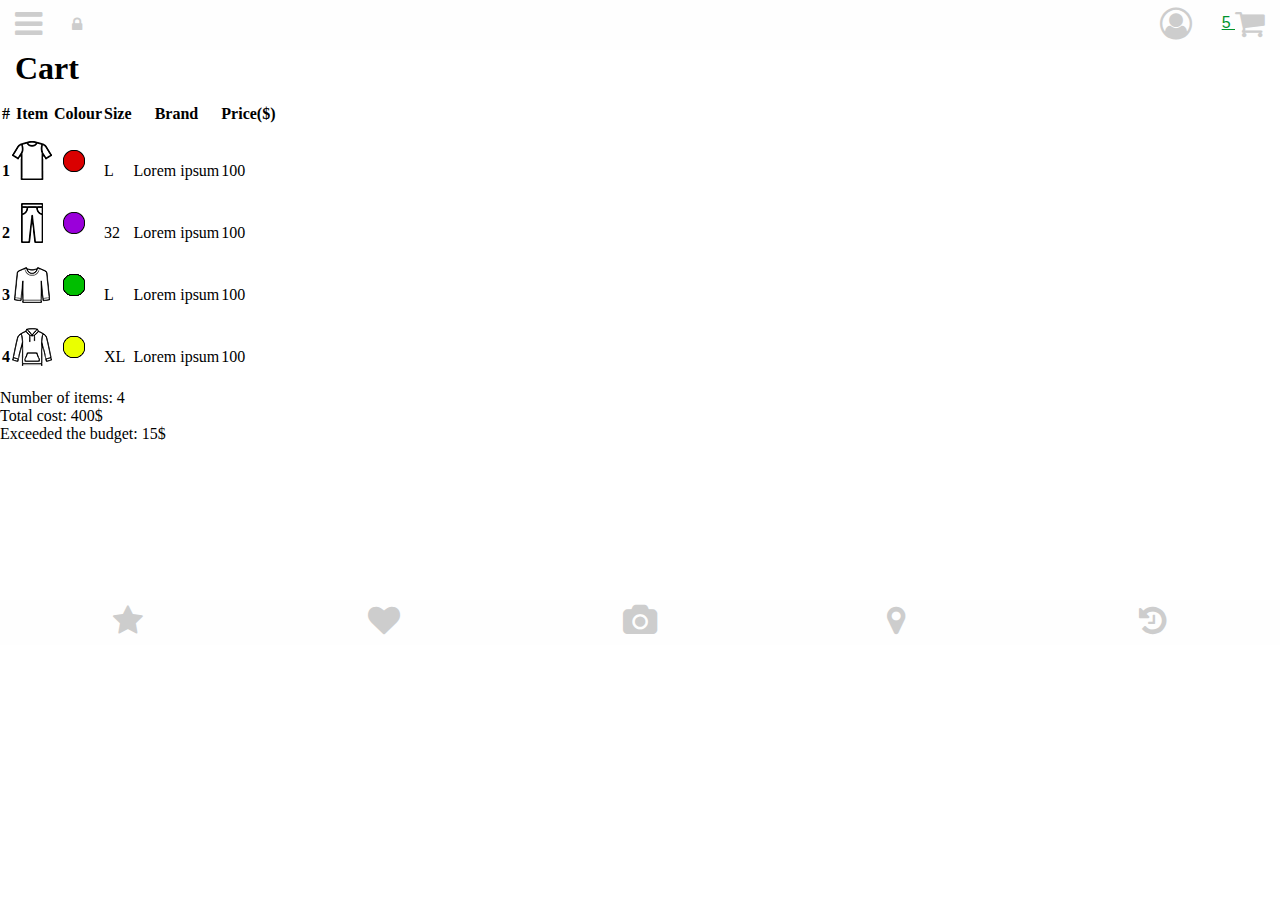
<file: final project/cart.html>
<!DOCTYPE html>
<html>
<head>
	<title>Cart</title>
	<meta name="viewport" content="width=device-width, initial-scale=1, shrink-to-fit=no">
	<script src="https://code.jquery.com/jquery-3.3.1.min.js"
  			integrity="sha256-FgpCb/KJQlLNfOu91ta32o/NMZxltwRo8QtmkMRdAu8="
			crossorigin="anonymous"></script>
	<link rel="stylesheet" href="includes/css/style.css">
	<link rel="stylesheet" href="https://maxcdn.bootstrapcdn.com/font-awesome/4.7.0/css/font-awesome.min.css">
	<link rel="stylesheet" href="https://stackpath.bootstrapcdn.com/bootstrap/4.1.1/css/bootstrap.min.css" integrity="sha384-WskhaSGFgHYWDcbwN70/dfYBj47jz9qbsMId/iRN3ewGhXQFZCSftd1LZCfmhktB" crossorigin="anonymous">
	<script src="includes/js/main.js" async></script>
</head>
<body>
	<div>
 		<header>
			<a href="#" class="left_float"><i id="hamburger" class="fa fa-bars fa-2x" aria-hidden="true"></i></a>
			<a href="#" class="left_float"><i class="fa fa-lock" aria-hidden="true"></i></a>
			<a href="#" class="right_float">5 <i class="fa fa-shopping-cart fa-2x" aria-hidden="true"></i></a>
			<a href="#" class="right_float"><i class="fa fa-user-circle-o fa-2x" aria-hidden="true"></i></a>
		</header>
		<main>
			<div id="menu" class="collapse_menu">
				<div class="profile_pic"><i id class="fa fa-user-circle-o fa-4x" aria-hidden="true"></i></div>
				<a href="cart.html"><i class="fa fa-shopping-cart" aria-hidden="true"></i> Cart</a>
				<a href="history.html"><i class="fa fa-history" aria-hidden="true"></i> History</a>
				<a href="#"><i class="fa fa-share-alt" aria-hidden="true"></i> Share a deal</a>
				<a href="around_you.html"><i class="fa fa-map-marker" aria-hidden="true"></i> Around you</a>
				<a href="#"><i class="fa fa-bar-chart" aria-hidden="true"></i> Statistics</a>
				<a href="#"><i class="fa fa-star-half-o" aria-hidden="true"></i> Rate Us!</a>
				<a href="#"><i class="fa fa-cog" aria-hidden="true"></i> Settings</a>
				<a href="#"><i class="fa fa-sign-out" aria-hidden="true"></i> Sign-out</a>
				<div><img id="logo" src="images/logo.png"></div>
			</div>
			<div>
				<h1>Cart</h1>
			</div>
			<table class="table">
				<thead>
				    <tr>
						<th scope="col">#</th>				    	
						<th scope="col">Item</th>
						<th scope="col">Colour</th>
						<th scope="col">Size</th>
						<th scope="col">Brand</th>
						<th scope="col">Price($)</th>				      
				    </tr>
				</thead>
				<tbody>
						<tr>
							<th scope="row">1</th>
							<td><a href="price_breakdown.html"><img src="images/T-Shirt-icon.png"></a></td>
							<td><img src="images/red-icon.png"></td>
							<td>L</td>
							<td>Lorem ipsum</td>
							<td>100</td>
						</tr>
					<tr>
						<th scope="row">2</th>
						<td><a href="price_breakdown.html"><img src="images/Pants-icon.png"></a></td>						
						<td><img src="images/purple-icon.png"></td>
						<td>32</td>
						<td>Lorem ipsum</td>
						<td>100</td>
					</tr>
					<tr>
						<th scope="row">3</th>
						<td><a href="price_breakdown.html"><img src="images/Shirt-icon.png"></a></td>						
						<td><img src="images/green-icon.png"></td>
						<td>L</td>
						<td>Lorem ipsum</td>
						<td>100</td>
					</tr>
					<tr>
						<th scope="row">4</th>
						<td><a href="price_breakdown.html"><img src="images/Hoody-icon.png"></a></td>						
						<td><img src="images/yellow-icon.png"></td>
						<td>XL</td>
						<td>Lorem ipsum</td>
						<td>100</td>
					</tr>
				</tbody>
			</table>
			<div>
				<p>Number of items: 4</p>
				<p>Total cost: 400$</p>
				<p>Exceeded the budget: 15$</p>
			</div>
		</main>
		<footer class="footer fixed-bottom">
			<nav>
				<a href="#" class="left_float"><i class="fa fa-star fa-2x" aria-hidden="true"></i></a>
				<a href="#" class="left_float"><i class="fa fa-heart fa-2x" aria-hidden="true"></i></a>
				<a href="index.html" class="left_float"><i class="fa fa-camera fa-2x" aria-hidden="true"></i></a>
				<a href="around_you.html" class="left_float"><i class="fa fa-map-marker fa-2x" aria-hidden="true"></i></a>
				<a href="history.html" class="left_float"><i class="fa fa-history fa-2x" aria-hidden="true"></i></a>
			</nav>
		</footer>
	</div>
</body>
</html>
</file>
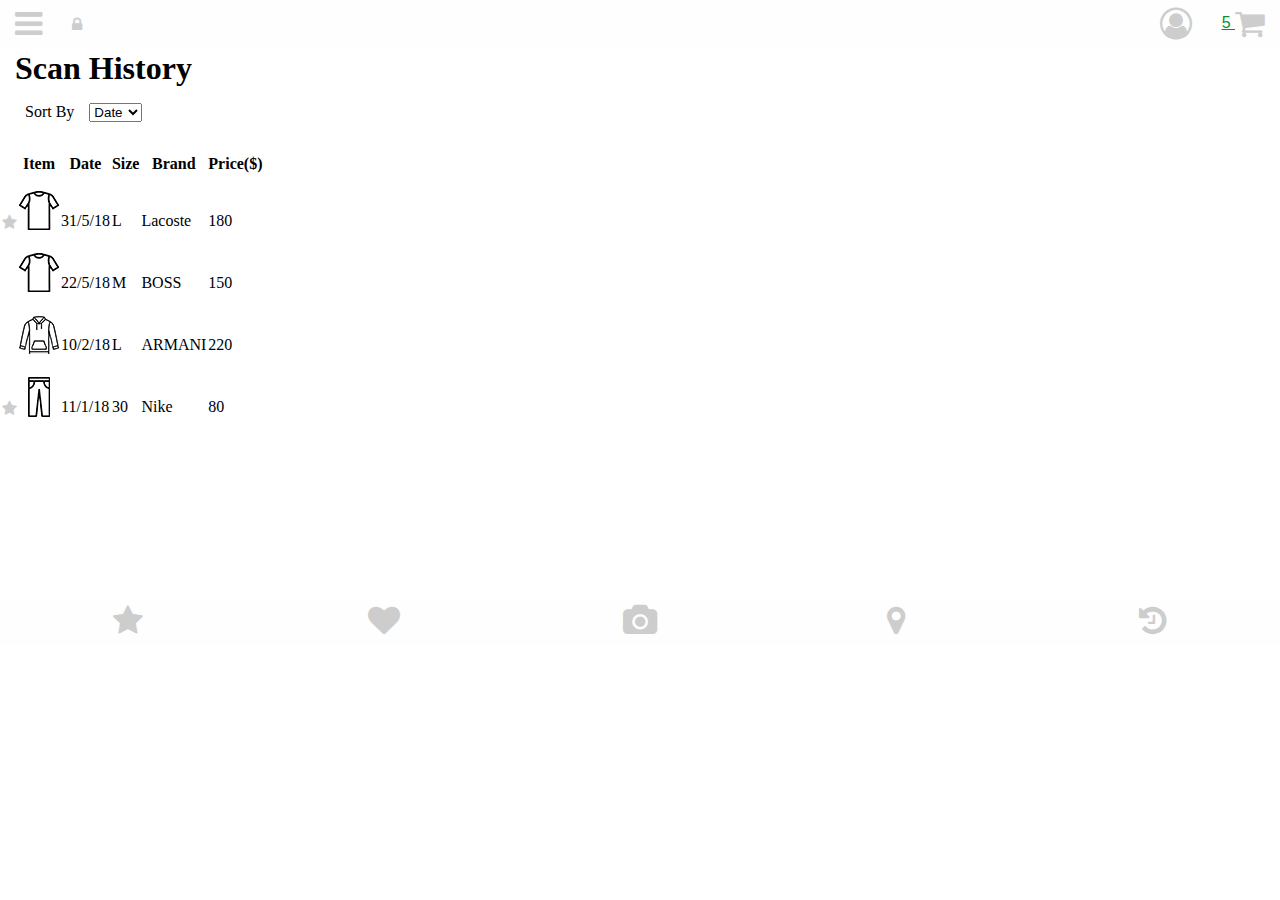
<file: final project/history.html>
<!DOCTYPE html>
<html>
<head>
	<title>Scan History</title>
	<meta name="viewport" content="width=device-width, initial-scale=1, shrink-to-fit=no">
	<script src="https://code.jquery.com/jquery-3.3.1.min.js"
  			integrity="sha256-FgpCb/KJQlLNfOu91ta32o/NMZxltwRo8QtmkMRdAu8="
			crossorigin="anonymous"></script>
	<link rel="stylesheet" href="includes/css/style.css">
	<link rel="stylesheet" href="https://maxcdn.bootstrapcdn.com/font-awesome/4.7.0/css/font-awesome.min.css">
	<link rel="stylesheet" href="https://stackpath.bootstrapcdn.com/bootstrap/4.1.1/css/bootstrap.min.css" integrity="sha384-WskhaSGFgHYWDcbwN70/dfYBj47jz9qbsMId/iRN3ewGhXQFZCSftd1LZCfmhktB" crossorigin="anonymous">
	<script src="includes/js/main.js" async></script>
</head>
<body>
	<div>
 		<header>
			<a href="#" class="left_float"><i id="hamburger" class="fa fa-bars fa-2x" aria-hidden="true"></i></a>
			<a href="#" class="left_float"><i class="fa fa-lock" aria-hidden="true"></i></a>
			<a href="cart.html" class="right_float">5 <i class="fa fa-shopping-cart fa-2x" aria-hidden="true"></i></a>
			<a href="#" class="right_float"><i class="fa fa-user-circle-o fa-2x" aria-hidden="true"></i></a>
		</header>
		<main>
			<div id="menu" class="collapse_menu">
				<div class="profile_pic"><i id class="fa fa-user-circle-o fa-4x" aria-hidden="true"></i></div>
				<a href="cart.html"><i class="fa fa-shopping-cart" aria-hidden="true"></i> Cart</a>
				<a href="history.html"><i class="fa fa-history" aria-hidden="true"></i> History</a>
				<a href="#"><i class="fa fa-share-alt" aria-hidden="true"></i> Share a deal</a>
				<a href="around_you.html"><i class="fa fa-map-marker" aria-hidden="true"></i> Around you</a>
				<a href="#"><i class="fa fa-bar-chart" aria-hidden="true"></i> Statistics</a>
				<a href="#"><i class="fa fa-star-half-o" aria-hidden="true"></i> Rate Us!</a>
				<a href="#"><i class="fa fa-cog" aria-hidden="true"></i> Settings</a>
				<a href="#"><i class="fa fa-sign-out" aria-hidden="true"></i> Sign-out</a>
				<div><img id="logo" src="images/logo.png"></div>
			</div>
			<div>
				<h1>Scan History</h1>
			</div>
			<form class="forms left_float">
				<div class="form-text left_float">Sort By </div>
				<div class="sort left_float">
					<select class="custom-select " id="inputGroupSelect01">
						<option selected value="1">Date</option>
						<option value="2">Price</option>
						<option value="3">A-Z</option>
					</select>
				</div>
			</form>
			<table class="table">
				<thead>
					<tr>
						<th scope="col"></th>				    	
						<th scope="col">Item</th>
						<th scope="col">Date</th>
						<th scope="col">Size</th>
						<th scope="col">Brand</th>
						<th scope="col">Price($)</th>				      
					</tr>
				</thead>
				<tbody>
					<tr>
						<th scope="row"><i class="fa fa-star" aria-hidden="true"></i></th>
						<td><a href="price_breakdown.html"><img src="images/T-Shirt-icon.png"></a></td>
						<td>31/5/18</td>
						<td>L</td>
						<td>Lacoste</td>
						<td>180</td>
					</tr>
					<tr>
						<th scope="row"></th>
						<td><a href="price_breakdown.html"><img src="images/T-Shirt-icon.png"></a></td>
						<td>22/5/18</td>
						<td>M</td>
						<td>BOSS</td>
						<td>150</td>
					</tr>
					<tr>
						<th scope="row"></th>
						<td><a href="price_breakdown.html"><img src="images/Hoody-icon.png"></a></td>
						<td>10/2/18</td>
						<td>L</td>
						<td>ARMANI</td>
						<td>220</td>
					</tr>
					<tr>
						<th scope="row"><i class="fa fa-star" aria-hidden="true"></i></th>
						<td><a href="price_breakdown.html"><img src="images/Pants-icon.png"></a></td>
						<td>11/1/18</td>
						<td>30</td>
						<td>Nike</td>
						<td>80</td>
					</tr>
				</tbody>
			</table>
		</main>
		<footer class="footer fixed-bottom">
			<nav>
				<a href="#" class="left_float"><i class="fa fa-star fa-2x" aria-hidden="true"></i></a>
				<a href="#" class="left_float"><i class="fa fa-heart fa-2x" aria-hidden="true"></i></a>
				<a href="index.html" class="left_float"><i class="fa fa-camera fa-2x" aria-hidden="true"></i></a>
				<a href="around_you.html" class="left_float"><i class="fa fa-map-marker fa-2x" aria-hidden="true"></i></a>
				<a href="#" class="left_float"><i class="fa fa-history fa-2x" aria-hidden="true"></i></a>
			</nav>
		</footer>
	</div>
</body>
</html>
</file>
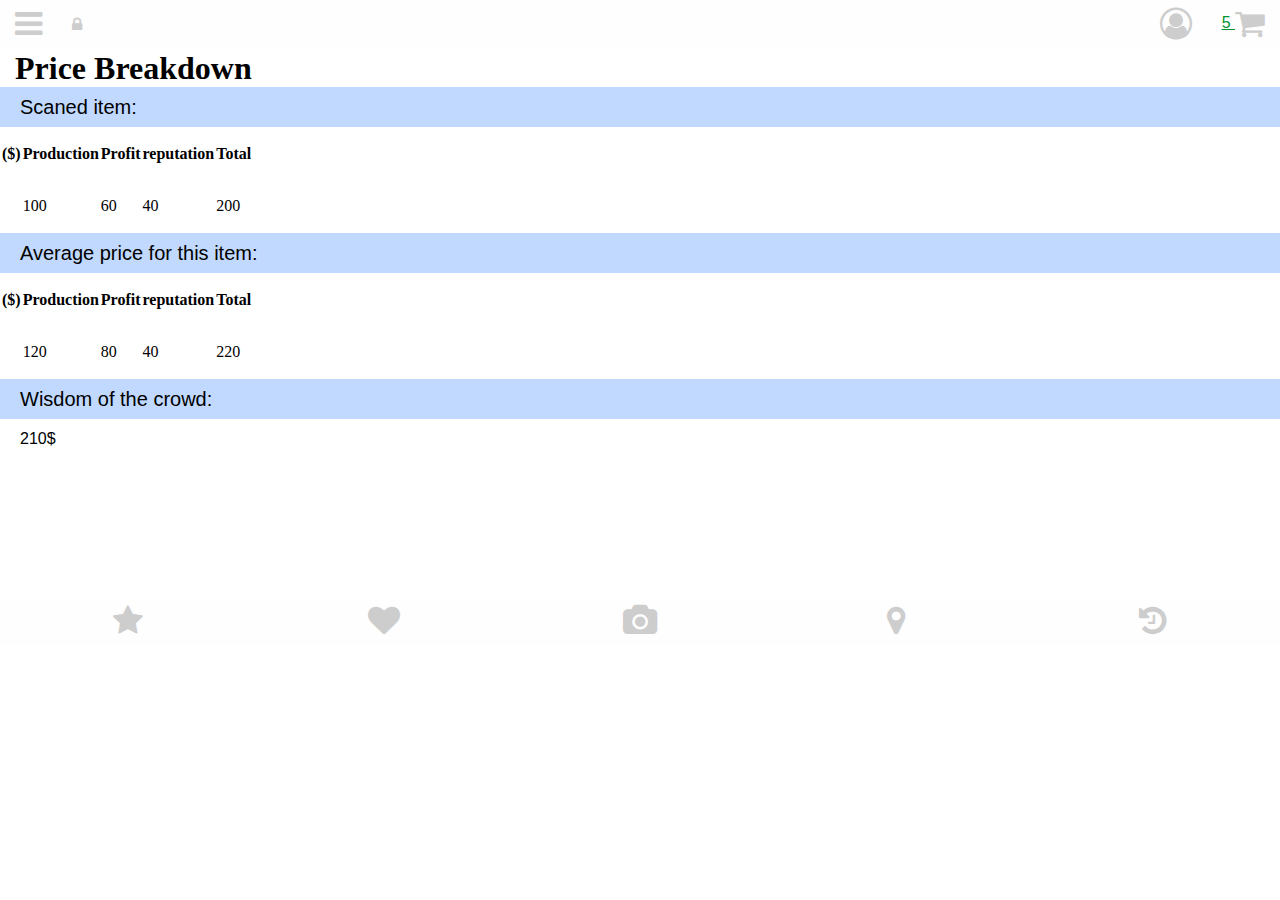
<file: final project/price_breakdown.html>
<!DOCTYPE html>
<html>
<head>
	<title>Price Breakdown</title>
	<meta name="viewport" content="width=device-width, initial-scale=1, shrink-to-fit=no">
	<script src="https://code.jquery.com/jquery-3.3.1.min.js"
  			integrity="sha256-FgpCb/KJQlLNfOu91ta32o/NMZxltwRo8QtmkMRdAu8="
			crossorigin="anonymous"></script>
	<link rel="stylesheet" href="includes/css/style.css">
	<link rel="stylesheet" href="https://maxcdn.bootstrapcdn.com/font-awesome/4.7.0/css/font-awesome.min.css">
	<link rel="stylesheet" href="https://stackpath.bootstrapcdn.com/bootstrap/4.1.1/css/bootstrap.min.css" integrity="sha384-WskhaSGFgHYWDcbwN70/dfYBj47jz9qbsMId/iRN3ewGhXQFZCSftd1LZCfmhktB" crossorigin="anonymous">
	<script src="includes/js/main.js" async></script>
</head>
<body>
	<div>
 		<header>
			<a href="#" class="left_float"><i id="hamburger" class="fa fa-bars fa-2x" aria-hidden="true"></i></a>
			<a href="#" class="left_float"><i class="fa fa-lock" aria-hidden="true"></i></a>
			<a href="cart.html" class="right_float">5 <i class="fa fa-shopping-cart fa-2x" aria-hidden="true"></i></a>
			<a href="#" class="right_float"><i class="fa fa-user-circle-o fa-2x" aria-hidden="true"></i></a>
		</header>
		<main>
			<div id="menu" class="collapse_menu">
				<div class="profile_pic"><i id class="fa fa-user-circle-o fa-4x" aria-hidden="true"></i></div>
				<a href="cart.html"><i class="fa fa-shopping-cart" aria-hidden="true"></i> Cart</a>
				<a href="history.html"><i class="fa fa-history" aria-hidden="true"></i> History</a>
				<a href="#"><i class="fa fa-share-alt" aria-hidden="true"></i> Share a deal</a>
				<a href="around_you.html"><i class="fa fa-map-marker" aria-hidden="true"></i> Around you</a>
				<a href="#"><i class="fa fa-bar-chart" aria-hidden="true"></i> Statistics</a>
				<a href="#"><i class="fa fa-star-half-o" aria-hidden="true"></i> Rate Us!</a>
				<a href="#"><i class="fa fa-cog" aria-hidden="true"></i> Settings</a>
				<a href="#"><i class="fa fa-sign-out" aria-hidden="true"></i> Sign-out</a>
				<div><img id="logo" src="images/logo.png"></div>
			</div>
			<div>
				<h1>Price Breakdown</h1>
			</div>
			<section class="price_br price_br_blue left_float"> Scaned item:</section>			
			<table class="table">
				<thead>
				    <tr>
						<th scope="col">($)</th>				    	
						<th scope="col">Production</th>
						<th scope="col">Profit</th>
						<th scope="col">reputation</th>
						<th scope="col">Total</th>
				    </tr>
				</thead>
				<tbody>
					<tr>
						<th scope="row"></th>
						<td>100</td>
						<td>60</td>
						<td>40</td>
						<td>200</td>
					</tr>
				</tbody>
			</table>
			<section class="price_br price_br_blue left_float"> Average price for this item:</section>
			<table class="table">
				<thead>
				    <tr>
						<th scope="col">($)</th>				    	
						<th scope="col">Production</th>
						<th scope="col">Profit</th>
						<th scope="col">reputation</th>
						<th scope="col">Total</th>
				    </tr>
				</thead>
				<tbody>
					<tr>
						<th scope="row"></th>
						<td>120</td>
						<td>80</td>
						<td>40</td>
						<td>220</td>
					</tr>
				</tbody>
			</table>
			<section class="price_br price_br_blue left_float"> Wisdom of the crowd:</section>
			<section class="price_br left_float">210$</section>
		</main>
		<footer class="footer fixed-bottom">
			<nav>
				<a href="#" class="left_float"><i class="fa fa-star fa-2x" aria-hidden="true"></i></a>
				<a href="#" class="left_float"><i class="fa fa-heart fa-2x" aria-hidden="true"></i></a>
				<a href="index.html" class="left_float"><i class="fa fa-camera fa-2x" aria-hidden="true"></i></a>
				<a href="around_you.html" class="left_float"><i class="fa fa-map-marker fa-2x" aria-hidden="true"></i></a>
				<a href="history.html" class="left_float"><i class="fa fa-history fa-2x" aria-hidden="true"></i></a>
			</nav>
		</footer>
	</div>
</body>
</html>
</file>
<file: ex2/includes/style.css>
* {
    margin: 0;
    padding: 0;
}

html {
    font-family: 'Arial', sans-serif;
}

a {
    text-decoration: none;    
}
header, nav, main, section, article, footer {
    display: block;
}

.wrapper{
    width: 1170px;
    margin: 0 auto;
    border:0px solid black;
    text-align:center;
}
header {
    height: 100px;
    line-height: 100px;
    width: 100%;
    font-size: 25pt;
    position: relative;    
}
nav a {    
    color: #264951;
}
nav a:hover{
    color:#8c8e8e;
}
#logo {    
    margin-right: 40px;
    background: url('../images/smallLogo.jpg') no-repeat left;
    padding-left: 52px;
    width: 197px;
    height: 100px;
    color: #2d3950;
    font-family: 'Old English Text MT', cursive;
}
.cover{       
    width:100%;
    height:800px;
    background: url('../images/cover.jpg') no-repeat center center;
    border:1px solid black;        
    box-sizing:border-box;
    text-align:center;
}
.cover article{
    width:650px;
    height:330px;
    border:0px;
    text-align:center;
    margin-left: 300px;
    margin-top: 300px;
}
.cover h1{
    font-size:80pt;
    color:#fff;
    border-bottom: 3px solid #12a3e0;    
}
.cover h3{
    font-size: 20pt;
    color:white;
    margin-top: 45px;
    margin-bottom: 90px;    
}
.cover a{
    width: 170px;
    height: 55px;
    border: 1px solid #12a3e0;
    padding: 20px;
    color:white;
}

.aboutMe {
    background: #f6f9f9;
    width: 100%;
    height: 345px;    
    text-align:center;
}
.aboutMe article{
    padding-top: 90px;
}
.aboutMe article h1{
    font-size: 40pt;    
}
.aboutMe article article{
    margin-top: -50px;    
    line-height: 30px;
}

.skills{
    height: 640px;
}
.skills h1{
    font-size: 41pt;
    margin-top: 80px;
    margin-bottom: 60px;
}
.skills ul{
    list-style:none;
    margin-left: 50px;
    text-align:left;    
}
.skills ul li{
    margin-bottom: 30px;    
    height:100px;
    line-height: 100px;    
    background: url('../images/skill.png') no-repeat left;
    font-size: 30pt;
    color: #2d3950;
    padding-left: 120px;
}
footer {            
    height: 90px;    
    background: #f6f9f9;    
    text-align:left;    
}
footer .wrapper{
    text-align:left;
}
footer nav{
    margin-left: 40px;    
    padding-top: 25px;
    position: relative;
}
footer nav a{
    display: inline-block;
    width: 40px; 
    height: 40px;
    margin-right: 5px;
}
footer nav a:nth-child(1){background: url('../images/facebook.png') no-repeat left;}
footer nav a:nth-child(2){background: url('../images/twitter.png') no-repeat left;}
footer nav a:nth-child(3){background: url('../images/google.png') no-repeat left;}
footer nav a:nth-child(4){background: url('../images/linkedin.png') no-repeat left;}
footer nav span{
    display:inline-block;
    position: absolute;
    top: 35px; 
    margin-left: 20px;
}
</file>
<file: ex3/includes/style.css>
*{
    margin:0;
    padding: 0;
    box-sizing:border-box; /*fixed width\height which includes border\padding inside*/
    font-family: Arial;
}

section, nav, aside, article{display:block;}

a{text-decoration:none;}
.clear{clear:both;}

#logo {
    display: block;
    width: 71px;
    height: 74px;
    border: 0px solid red;
    background: url('../images/logo.png') center center no-repeat;
}

/*layout 1*/

.wrapper{
    width:1000px;
    border:0px solid black;
    margin: 0 auto;
}
#layout1 header{
    width:100%;
}
#layout1 header section{
    position: relative;
}
#layout1 #logo {
    position: absolute;
    left: 100px;
    top: 10px;
}
#layout1 header section{
    height:125px;
    /*border:1px solid green;*/
}
#layout1 #menu .selected {
    background: #333;
}
#layout1 #menu ul { /*#layout1 header nav ul */
    list-style: none;
    word-spacing: -5px; /*disable the auto margin space of display: inline-block*/
}
#layout1 #menu ul li{
    display: inline-block; /*comes with auto margin of 4px*/
    width: 243.33px;
    height: 57px;
    line-height: 57px; /*height = line-height -> text in the middle*/
    text-align:center;
    background-color: #b94a48;
    color: #fff;
    font-size: 20px;
    /*border: 1px solid purple; */
}
#layout1 #menu ul li a{
    color: #fff;
}
#layout1 #menu ul li:first-child{
    margin-left: 271.1px;
}

#layout1 aside{
    float:left;
    width:12.5%;
    height: 695px;
    background: #f2dede;
}
#layout1 main {
    float: left;
    width: 87.5%;
    height: 695px;
    position: relative;
}

#layout1 main section:nth-child(1){ /*like 1st child - the red one*/
    width: 850px;
    height: 270px;
    position: absolute;
    top: 0px;
    right: 0px;
    background-color: #ee5f5b;
}
#layout1 main section:nth-child(1) article{
    width: 125px;
    height: 95px;
    background-color: #000;
    opacity: 0.6;
    margin-left: 340px;
    margin-top: 88px;
}

#layout1 main section:nth-child(2){
    width: 693px;
    height: 175px;
    background-color: #000;
    position: absolute;
    bottom: 30px;
    left: 98px;
    opacity: 0.6;
}

#layout1 footer{
    width: 100%;
    height: 122px;
    background-color: #d6d6d6;
}


/*layout 2*/
#layout2 header{
    width:100%;
    height: 157px;
}
#layout2 #logo {
    margin: 33px auto;
}
#layout2 aside {
    float: left;
    height: 760px;
    width: 24.2%;
    background-color: #333;
}
#layout2 main {
    float: left;
    height: 760px;
    width: 75.8%;
    background-color: #ee5f5b;
}
#layout2 #menu{
    list-style:none;
}
#layout2 #menu li{
    height: 60px;
    line-height: 60px;
    border:0px solid white;
    width: 100%;
    font-size: 25px;
    padding-left: 10px;
    color: #fff; /*cause <li-3> is not a link yet*/
    /*color is in (li a) -> cause it's a link -> <a> always wins*/
}
#layout2 #menu li a{
    color: #fff;
}
#layout2 #menu .selected{
    background-color: #b94a48;
}
#layout2 main{
    position: relative;
    overflow: hidden;
}
#layout2 main section {
    width: 213px;
    background-color: #5f2624;
    position: absolute;
}
#layout2 main section:nth-child(1){
    height: 365px;
    left: 30px;
}
#layout2 main section:nth-child(2){
    height: 560px;
    left: 271px;
}
#layout2 main section:nth-child(3){
    height: 223px;
    right: 31px;
}
#layout2 main section:nth-child(4){
    height: 500px;
    left: 30px;
    top: 385px;
}
#layout2 main section:nth-child(5){
    height: 306px;
    left: 271px;
    top: 580px;
}

#layout2 footer {
    width: 1000px;
    height: 60px;
    position: fixed;
    bottom: 0px;
    background-color: #d6d6d6;
}

#layout3 header{
  height: 500px;
  width:100%;
}

#layout3 header section{
  float: left;
  width: 50%;
  height: 100%;
  border:0px solid red;
  position: relative;;
}

#layout3 #logo{
  position: absolute;
  top:20px;
  left:20px;
}
#layout3 #divPlus{
  position:absolute;
  top: 205px;
  left: 205px;
  border:0px solid green;
  width:86px;
  height: 86px;
  background: url('../images/plus.png') center center no-repeat;
  cursor: pointer;
}
#layout3 .headerSquares{
  background: #9d261d;
}
#layout3 .headerSquares article{
  float: left;
  width: 50%;
  height: 50%;
  background: #000;
}
#layout3 .headerSquares article:nth-child(1){opacity: 0.8}
#layout3 .headerSquares article:nth-child(2){opacity: 0.4}
#layout3 .headerSquares article:nth-child(3){opacity: 0.2}
#layout3 .headerSquares article:nth-child(4){opacity: 0.6}
#layout3 .headerSquares article:hover{
  background: #fff;
  opacity: 1;
}
#layout3 .square:hover{
  opacity: 1!important;
  background: white;
}

#layout3 #menu{
  position: absolute;
  bottom: 0px;
  width: 100%;
}
#layout3 #menu ul{
  list-style: none;
}
#layout3 #menu ul li{
  float:left;
  width: 33.334%;
  height: 62px;
  line-height: 62px;
  text-align: center;
  background: #b94a48;
}
#layout3 #menu ul li a{
  color: white;
}
#layout3 #menu ul li.selected{
  background: #333;
}
#layout3 main{
  min-height: 500px;
  background: #9d261d;
}

#layout3 .square{
  float: left;
  width: 25%;
  height: 250px;
  background: black;
  border:0px solid black;
}

@media screen and (max-width: 1024px) {
  #layout3 header section{
    float: left;
    width: 100%;
    height: 100%;
    border:0px solid red;
    position: relative;;
  }
  #layout3 #divPlus{
    top: 40%;
    left: 45%;
  }
  #layout3 .square{
    width: 50%!important;
  }
}
</file>
<file: final project/includes/css/style.css>
* { margin: 0; padding: 0; }

header, main, footer { display: block; }

.left_float { float: left; }

.right_float { float: right; }

header {
	height: 50px;
	line-height: 45px;
	background-color: #fefefe;
}

header a {
	padding-right: 15px;
	font-family: Arial;
	color: #00932d;
	padding-left: 15px;
} 

header a:hover { 
	text-decoration: none; 
	color: #00932d;
}

main { min-height: 550px; }

nav a { 
	width: 20%; 
	text-align: center;
}

i {
	color: #cdcdcd;
	vertical-align: middle;
}

footer {
	height: 45px;
	line-height: 40px;
	background-color: #fefefe;
}

td, th { line-height: 50px; }

h1 { padding-left: 15px; }

.sort {
	width: 150px;
	line-height: 50px;
	margin-left: 15px;
}

.collapse_menu {
	height: 550px;
	width: 250px;
	background-color: #333333;
	top: 50px;
	position: fixed;
	color: #ffffff;
}

.collapse_menu a {
	font-family: Arial;
	line-height: 50px;
	float: left;
	padding-left: 15px;
	text-decoration: none;
	width: 250px;
	color: #ffffff;
}

.collapse_menu a:hover {
	text-decoration: none;
	color: #ffffff;	
}

.profile_pic {
	margin-left: 15px;
	margin-top: 15px; 
}

.price_br {
	height: 40px;
	line-height: 40px;
	font-family: Arial;
	width: 100%;
	padding-left: 20px;
}

.price_br_blue {
	background-color: #c1d9ff;
	font-size: 20px;
}

#menu { display: none; }

.align { text-align: center; }

.forms {
	line-height: 50px;
	width: 100%;
	margin-left: 20px;
}

.form-text {
	line-height: 50px;
	margin-left: 5px;
}

.mapouter{ 
	text-align:center;
	height:500px;
	width:100%; 
}

#logo {
    width: 100%;
    margin: auto;
    bottom: 0;
    background-color: #ffffff;
}
</file>
<file: ex4/includes/style.css>
* {
    padding: 0;
    margin: 0;
}

body {
    background-image: url('../images/mma.jpg'), url('../images/margin2.jpg');
    background-repeat: no-repeat, repeat-x;
    background-position: center, center;
    background-attachment: fixed, fixed;
    background-size: contain, contain;
}
body,
html {
    width: 100%;
    height: 100%;
    font-family: 'Arial', sans-serif;
    font-weight: 700;
    color: #ff6;
    overflow: hidden;
}

form {
    visibility: visible ;
    margin-left: auto;
    margin-right: auto;
    left: 0;
    right: 0;
    text-align: center;
    background-color: #d3d3d329;
    padding: 30px;
}


.questions {
    text-align: left;
    position: relative;
    display: block;
    background: #5d72fc;
    text-transform: uppercase;
    font-size: 13px;
    font-weight: 800;
    color: #fff;
    border: 0;
    width: 300px;
    margin: 10px auto 0;
    padding: 10px 40px;
    border-radius: 30px;
}


.submit:hover {
    background: #29963b;
}
.submit {
    cursor: pointer;
    display: block;
    background: #50b25b;
    text-transform: uppercase;
    font-size: 13px;
    font-weight: 800;
    color: #fff;
    border: 0;
    width: 215px;
    margin: 10px auto 0;
    padding: 10px 40px;
    border-radius: 20px;
}
</file>
<file: final project + php/includes/css/style.css>
* { margin: 0; padding: 0; }

header, main { display: block; }

.left_float { float: left; }

.right_float { float: right; }

header {
	height: 50px;
	line-height: 45px;
	background-color: #fefefe;
}

header a {
	padding-right: 15px;
	font-family: Arial;
	color: #00932d;
	padding-left: 15px;
} 

header a:hover { 
	text-decoration: none; 
	color: #00932d;
}

main { min-height: 550px; }

i {
	color: #cdcdcd;
	vertical-align: middle;
}

td, th { line-height: 50px; }

h1 { padding-left: 15px; }

.sort {
	width: 150px;
	line-height: 50px;
	margin-left: 15px;
}

.collapse_menu {
	height: 550px;
	width: 250px;
	background-color: #333333;
	top: 50px;
	position: fixed;
	color: #ffffff;
}

.collapse_menu a {
	font-family: Arial;
	line-height: 50px;
	float: left;
	padding-left: 15px;
	text-decoration: none;
	width: 250px;
	color: #ffffff;
}

.collapse_menu a:hover {
	text-decoration: none;
	color: #ffffff;	
}

.profile_pic {
	margin-left: 15px;
	margin-top: 15px; 
}

.price_br {
	height: 40px;
	line-height: 40px;
	font-family: Arial;
	width: 100%;
	padding-left: 20px;
}

.price_br_blue {
	background-color: #c1d9ff;
	font-size: 20px;
}

#menu { display: none; }

.align { text-align: center; }

.forms {
	line-height: 50px;
	width: 100%;
	margin-left: 20px;
}

.form-text {
	line-height: 50px;
	margin-left: 5px;
}

.mapouter{ 
	text-align:center;
	height:500px;
	width:100%; 
}

#logo {
    width: 100%;
    margin: auto;
    bottom: 0;
    background-color: #ffffff;
}

.tocbac {
	height: auto;
	width: 100%;
	padding-left: 50px;
	padding-top: 20px;
	padding-bottom: 20px;
}

.tocbac_text{
	font-family: Arial;
	font-size: 16px;
	display: block;
	padding: 15px;
}

.tocbak_price {
	background-color: #c1d9ff;
	font-size: 20px;
}

.tocbac_pic {
	margin-right: 15px;
	line-height: 40px;
}

.tocbac_comm {
	margin-left: 50px;
	width: 400px;
}

.tocbac_mar { margin-left: 20px; }
</file>
